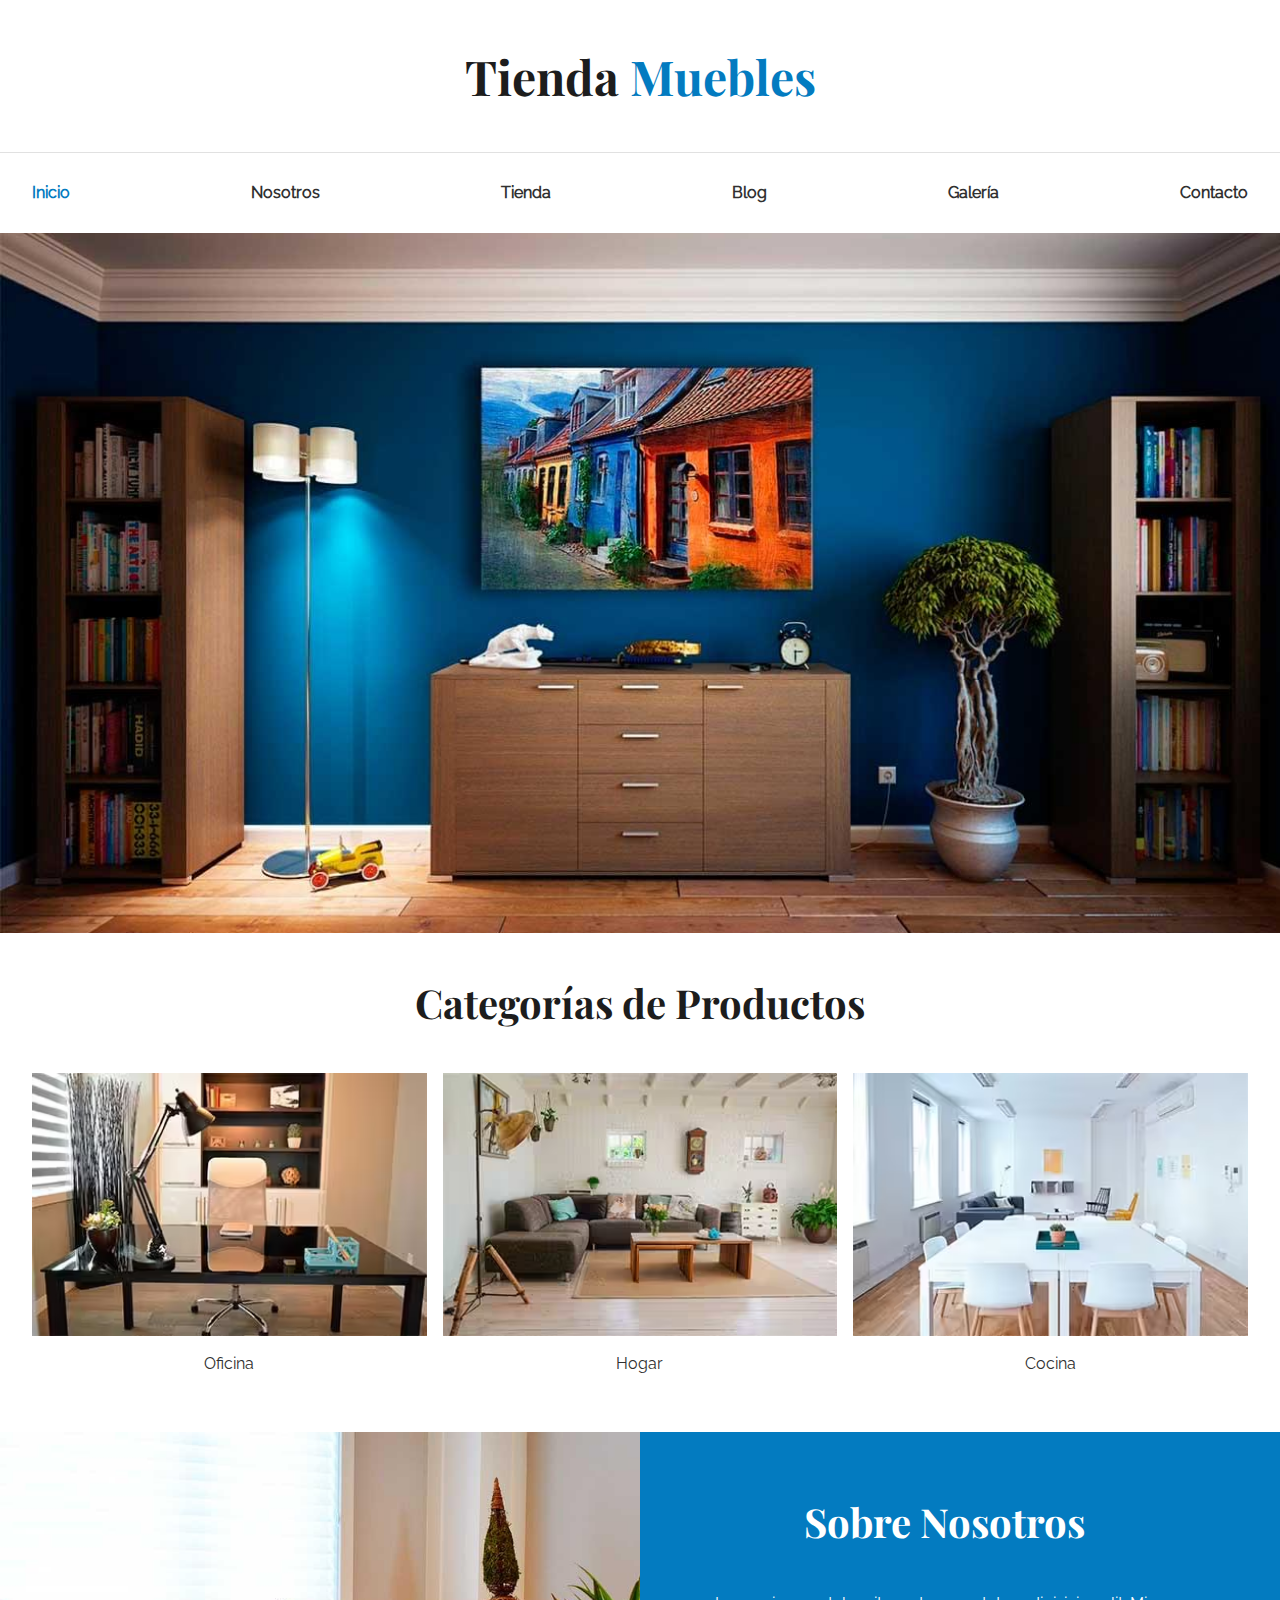
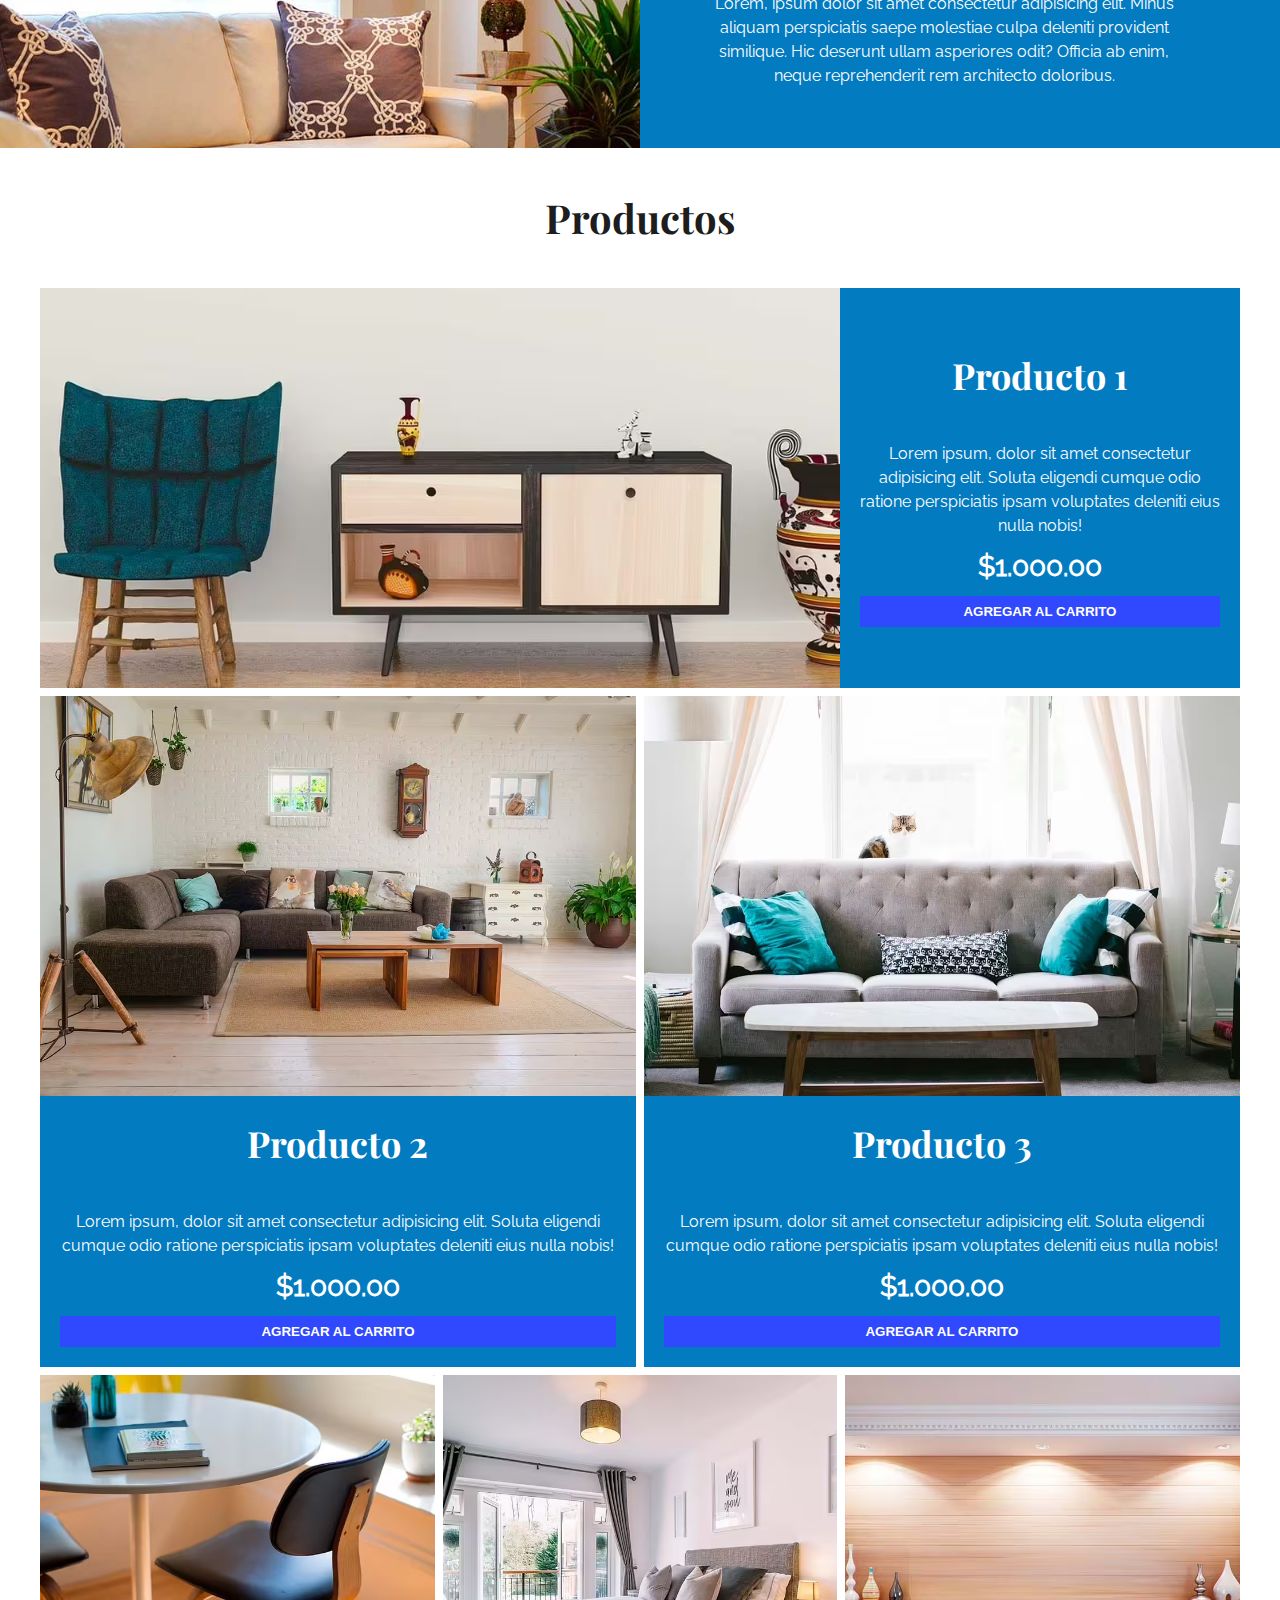
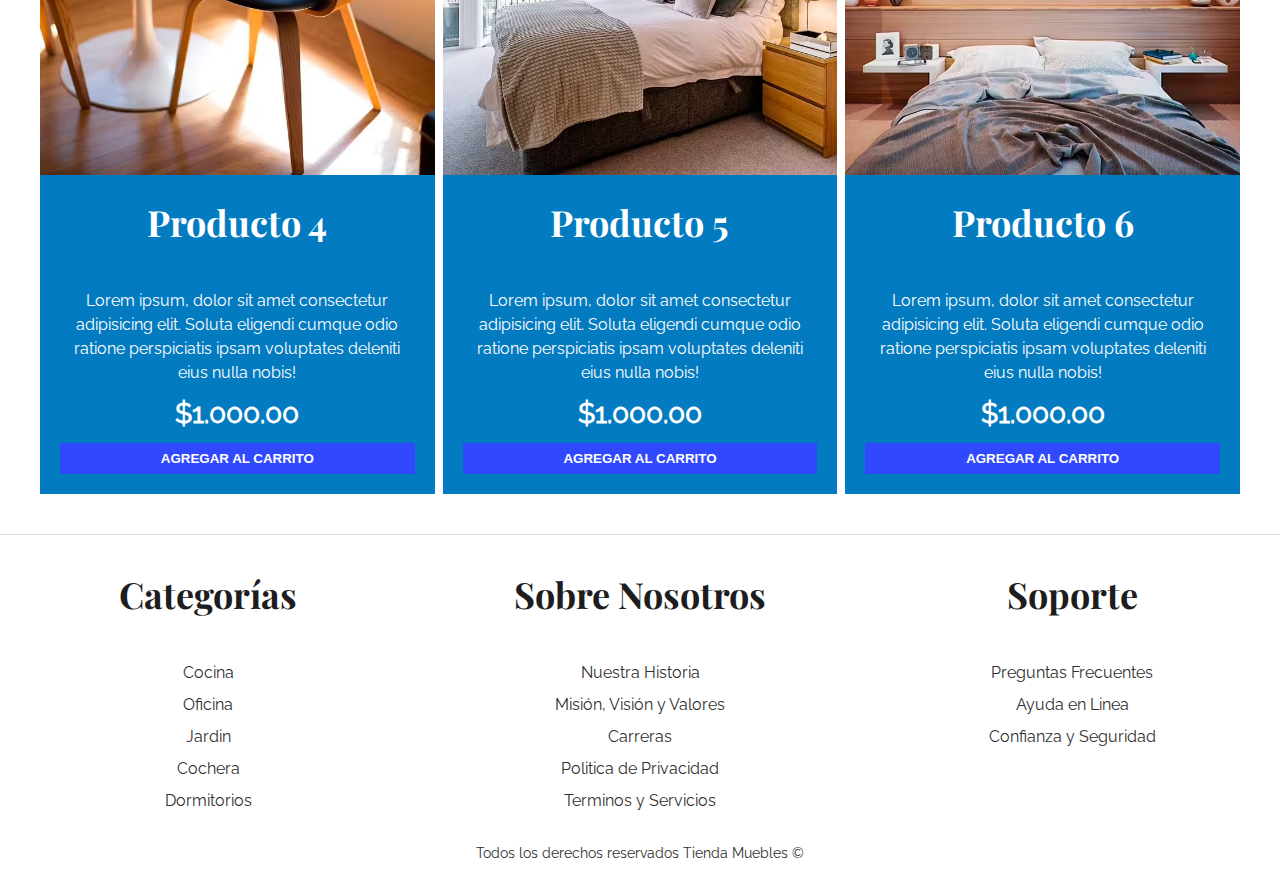
<file: index.html>
<!DOCTYPE html>
<html lang="es">

<head>
	<meta charset="UTF-8">
	<meta name="viewport" content="width=device-width, initial-scale=1.0">
	<title>Ecommerce - Home</title>
	<!-- Favicon -->
	<link rel="apple-touch-icon" sizes="57x57" href="./favicon/apple-icon-57x57.png">
	<link rel="apple-touch-icon" sizes="60x60" href="./favicon/apple-icon-60x60.png">
	<link rel="apple-touch-icon" sizes="72x72" href="./favicon/apple-icon-72x72.png">
	<link rel="apple-touch-icon" sizes="76x76" href="./favicon/apple-icon-76x76.png">
	<link rel="apple-touch-icon" sizes="114x114" href="./favicon/apple-icon-114x114.png">
	<link rel="apple-touch-icon" sizes="120x120" href="./favicon/apple-icon-120x120.png">
	<link rel="apple-touch-icon" sizes="144x144" href="./favicon/apple-icon-144x144.png">
	<link rel="apple-touch-icon" sizes="152x152" href="./favicon/apple-icon-152x152.png">
	<link rel="apple-touch-icon" sizes="180x180" href="./favicon/apple-icon-180x180.png">
	<link rel="icon" type="image/png" sizes="192x192" href="./favicon/android-icon-192x192.png">
	<link rel="icon" type="image/png" sizes="32x32" href="./favicon/favicon-32x32.png">
	<link rel="icon" type="image/png" sizes="96x96" href="./favicon/favicon-96x96.png">
	<link rel="icon" type="image/png" sizes="16x16" href="./favicon/favicon-16x16.png">
	<meta name="msapplication-TileColor" content="#ffffff">
	<meta name="msapplication-TileImage" content="/ms-icon-144x144.png">
	<meta name="theme-color" content="#ffffff">
	<!-- meta -->
	<meta name="robots" content="index, follow">
	<meta property="og:title" content="Tienda Muebles">
	<meta property="og:image" content="https://i.postimg.cc/R0xMrywt/ecommerce-Tienda-Muebles.png">
	<meta property="og:url" content="https://jmatochepacual.github.io/Ecommerce">
	<meta name="description"
		content="Descubre la mejor selección de muebles para tu hogar, oficina y cocina en nuestra tienda en línea. Explora nuestra amplia gama de productos de alta calidad, desde elegantes diseños hasta soluciones prácticas para cada espacio. ¡Encuentra todo lo que necesitas para crear el ambiente perfecto en Tienda de Muebles">
	<!-- CSS -->
	<link rel="stylesheet" href="./css/style.css">
	<link rel="stylesheet" href="./css/style-tablet.css" media="screen and (min-width:768px)">
	<link rel="stylesheet" href="./css/style-desktop.css" media="screen and (min-width:1024px)">
</head>

<body>
	<header class="header">
		<h1>Tienda <span class="header__span">Muebles</span></h1>

		<div class="header__border">
			<div class="header__container">
				<nav class="header__menu">
					<a href="./index.html" class="header__link header__link--select">Inicio</a>
					<a href="./nosotros.html" class="header__link">Nosotros</a>
					<a href="./tienda.html" class="header__link">Tienda</a>
					<a href="./blog.html" class="header__link">Blog</a>
					<a href="./galeria.html" class="header__link">Galería</a>
					<a href="./contacto.html" class="header__link">Contacto</a>
				</nav>
			</div>
		</div>
	</header>

	<div class="hero"></div>

	<main>
		<section class="categoria">
			<div class="categoria__container">
				<h2>Categorías de Productos</h2>

				<div class="categoria__grid">
					<div class="categoria__iten">
						<picture>
							<source srcset="./img/categoria1.avif" type="image/avif">
							<source srcset="./img/categoria1.webp" type="image/webp">
							<img class="categoria__img" src="../img/categoria1.jpg" alt="Montaña" loading="lazy" width="300">
						</picture>
						<a class="categoria__link" href="#">Oficina</a>
					</div>

					<div class="categoria__iten">
						<picture>
							<source srcset="./img/categoria2.avif" type="image/avif">
							<source srcset="./img/categoria2.webp" type="image/webp">
							<img class="categoria__img" src="../img/categoria2.jpg" alt="Montaña" loading="lazy" width="300">
						</picture>
						<a class="categoria__link" href="#">Hogar</a>
					</div>

					<div class="categoria__iten">
						<picture>
							<source srcset="./img/categoria3.avif" type="image/avif">
							<source srcset="./img/categoria3.webp" type="image/webp">
							<img class="categoria__img" src="../img/categoria3.jpg" alt="Montaña" loading="lazy" width="300">
						</picture>
						<a class="categoria__link" href="#">Cocina</a>
					</div>
				</div>
			</div>
		</section>

		<section class="nosotros">
			<div class="nosotros__container">
				<div class="nosotros__grid">
					<div class="nosotros__copy">
						<h2 class="nosotros__titulo">Sobre Nosotros</h2>
						<p>Lorem, ipsum dolor sit amet consectetur adipisicing elit. Minus aliquam perspiciatis saepe molestiae
							culpa
							deleniti provident similique. Hic deserunt ullam asperiores odit? Officia ab enim, neque reprehenderit rem
							architecto doloribus.</p>
					</div>
				</div>
			</div>
		</section>

		<section class="productos">
			<div class="productos__container">
				<h2>Productos</h2>

				<div class="productos__grid">
					<div class="producto">
						<figure class="producto__figure">
							<picture>
								<source srcset="/img/producto1.avif" type="image/avif">
								<source srcset="/img/producto1.webp" type="image/webp">
								<img class="producto__img producto__img--tablet" src="./img/producto1.jpg" alt="Montaña" loading="lazy"
									width="300">
							</picture>
						</figure>

						<div class="producto__content producto__content--tablet">
							<h3 class="producto__title">Producto 1</h3>
							<p class="producto__copy">Lorem ipsum, dolor sit amet consectetur adipisicing elit. Soluta eligendi
								cumque odio ratione
								perspiciatis ipsam voluptates deleniti eius nulla nobis!</p>
							<p class="producto__precio">$1.000.00</p>
							<button class="producto__buttom">Agregar al carrito</button>
						</div>
					</div>

					<div class="producto">
						<figure class="producto__figure">
							<picture>
								<source srcset="/img/producto2.avif" type="image/avif">
								<source srcset="/img/producto2.webp" type="image/webp">
								<img class="producto__img producto__img--tablet" src="./img/producto2.jpg" alt="Montaña" loading="lazy"
									width="300">
							</picture>
						</figure>

						<div class="producto__content">
							<h3 class="producto__title">Producto 2</h3>
							<p class="producto__copy">Lorem ipsum, dolor sit amet consectetur adipisicing elit. Soluta eligendi
								cumque odio ratione
								perspiciatis ipsam voluptates deleniti eius nulla nobis!</p>
							<p class="producto__precio">$1.000.00</p>
							<button class="producto__buttom">Agregar al carrito</button>
						</div>
					</div>

					<div class="producto">
						<figure class="producto__figure">
							<picture>
								<source srcset="/img/producto3.avif" type="image/avif">
								<source srcset="/img/producto3.webp" type="image/webp">
								<img class="producto__img producto__img--tablet" src="./img/producto3.jpg" alt="Montaña" loading="lazy"
									width="300">
							</picture>
						</figure>

						<div class="producto__content">
							<h3 class="producto__title">Producto 3</h3>
							<p class="producto__copy">Lorem ipsum, dolor sit amet consectetur adipisicing elit. Soluta eligendi
								cumque odio ratione
								perspiciatis ipsam voluptates deleniti eius nulla nobis!</p>
							<p class="producto__precio">$1.000.00</p>
							<button class="producto__buttom">Agregar al carrito</button>
						</div>
					</div>

					<div class="producto">
						<figure class="producto__figure">
							<picture>
								<source srcset="/img/producto4.avif" type="image/avif">
								<source srcset="/img/producto4.webp" type="image/webp">
								<img class="producto__img producto__img--tablet" src="./img/producto4.jpg" alt="Montaña" loading="lazy"
									width="300">
							</picture>
						</figure>

						<div class="producto__content">
							<h3 class="producto__title">Producto 4</h3>
							<p class="producto__copy">Lorem ipsum, dolor sit amet consectetur adipisicing elit. Soluta eligendi
								cumque odio ratione
								perspiciatis ipsam voluptates deleniti eius nulla nobis!</p>
							<p class="producto__precio">$1.000.00</p>
							<button class="producto__buttom">Agregar al carrito</button>
						</div>
					</div>

					<div class="producto">
						<figure class="producto__figure">
							<picture>
								<source srcset="/img/producto5.avif" type="image/avif">
								<source srcset="/img/producto5.webp" type="image/webp">
								<img class="producto__img producto__img--tablet" src="./img/producto5.jpg" alt="Montaña" loading="lazy"
									width="300">
							</picture>
						</figure>

						<div class="producto__content">
							<h3 class="producto__title">Producto 5</h3>
							<p class="producto__copy">Lorem ipsum, dolor sit amet consectetur adipisicing elit. Soluta eligendi
								cumque odio ratione
								perspiciatis ipsam voluptates deleniti eius nulla nobis!</p>
							<p class="producto__precio">$1.000.00</p>
							<button class="producto__buttom">Agregar al carrito</button>
						</div>
					</div>

					<div class="producto">
						<figure class="producto__figure">
							<picture>
								<source srcset="/img/producto6.avif" type="image/avif">
								<source srcset="/img/producto6.webp" type="image/webp">
								<img class="producto__img producto__img--tablet" src="./img/producto6.jpg" alt="Montaña" loading="lazy"
									width="300">
							</picture>
						</figure>

						<div class="producto__content">
							<h3 class="producto__title">Producto 6</h3>
							<p class="producto__copy">Lorem ipsum, dolor sit amet consectetur adipisicing elit. Soluta eligendi
								cumque odio ratione
								perspiciatis ipsam voluptates deleniti eius nulla nobis!</p>
							<p class="producto__precio">$1.000.00</p>
							<button class="producto__buttom">Agregar al carrito</button>
						</div>
					</div>
				</div>
			</div>
		</section>
	</main>

	<footer class="footer">
		<div class="footer__container">
			<div class="footer__grid">
				<div class="">
					<h3>Categorías</h3>
					<nav class="footer__menu">
						<a href="#">Cocina</a>
						<a href="#">Oficina</a>
						<a href="#">Jardin</a>
						<a href="#">Cochera</a>
						<a href="#">Dormitorios</a>
					</nav>
				</div>

				<div class="">
					<h3>Sobre Nosotros</h3>
					<nav class="footer__menu">
						<a href="#">Nuestra Historia</a>
						<a href="#">Misión, Visión y Valores</a>
						<a href="#">Carreras</a>
						<a href="#">Politica de Privacidad</a>
						<a href="#">Terminos y Servicios</a>
					</nav>
				</div>

				<div class="">
					<h3>Soporte</h3>
					<nav class="footer__menu">
						<a href="#">Preguntas Frecuentes</a>
						<a href="#">Ayuda en Linea</a>
						<a href="#">Confianza y Seguridad</a>
					</nav>
				</div>
			</div>
			<p class="footer__copy">Todos los derechos reservados Tienda Muebles &copy;</p>
		</div>
	</footer>
</body>

</html>
</file>
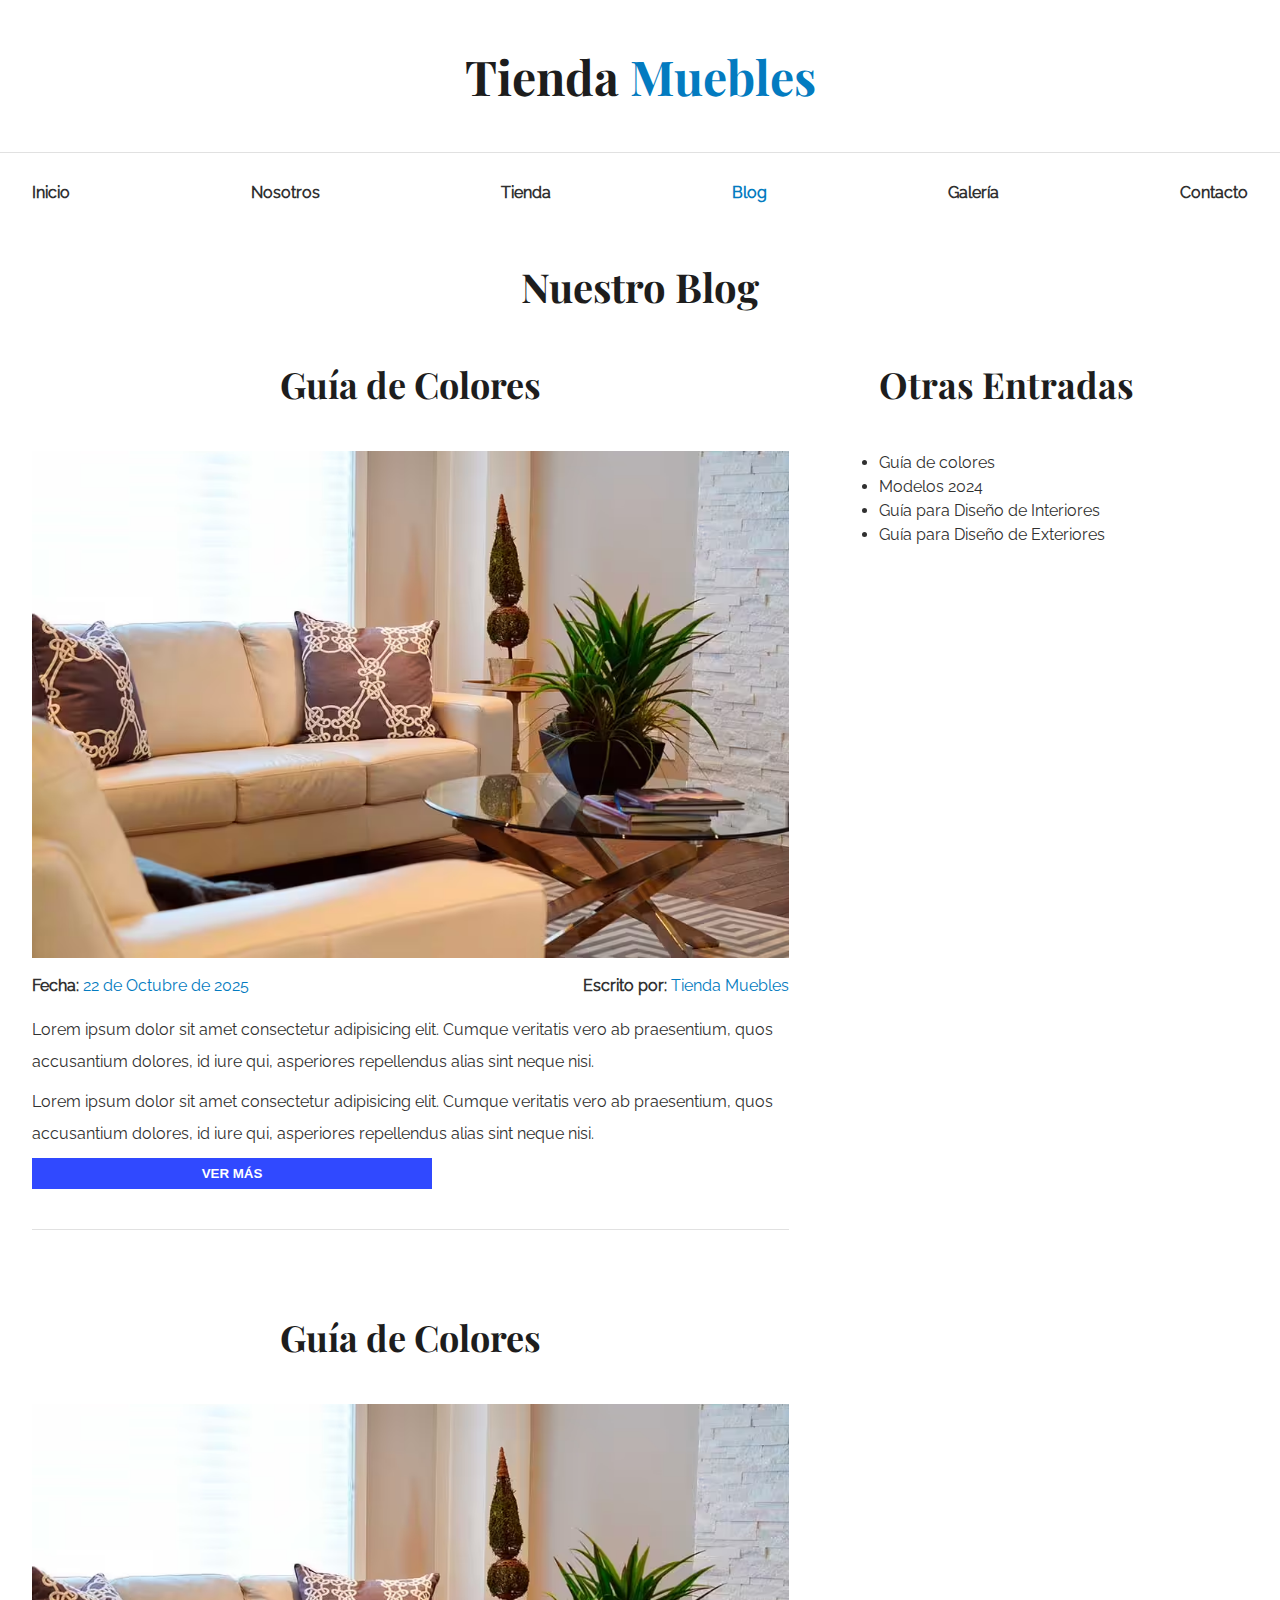
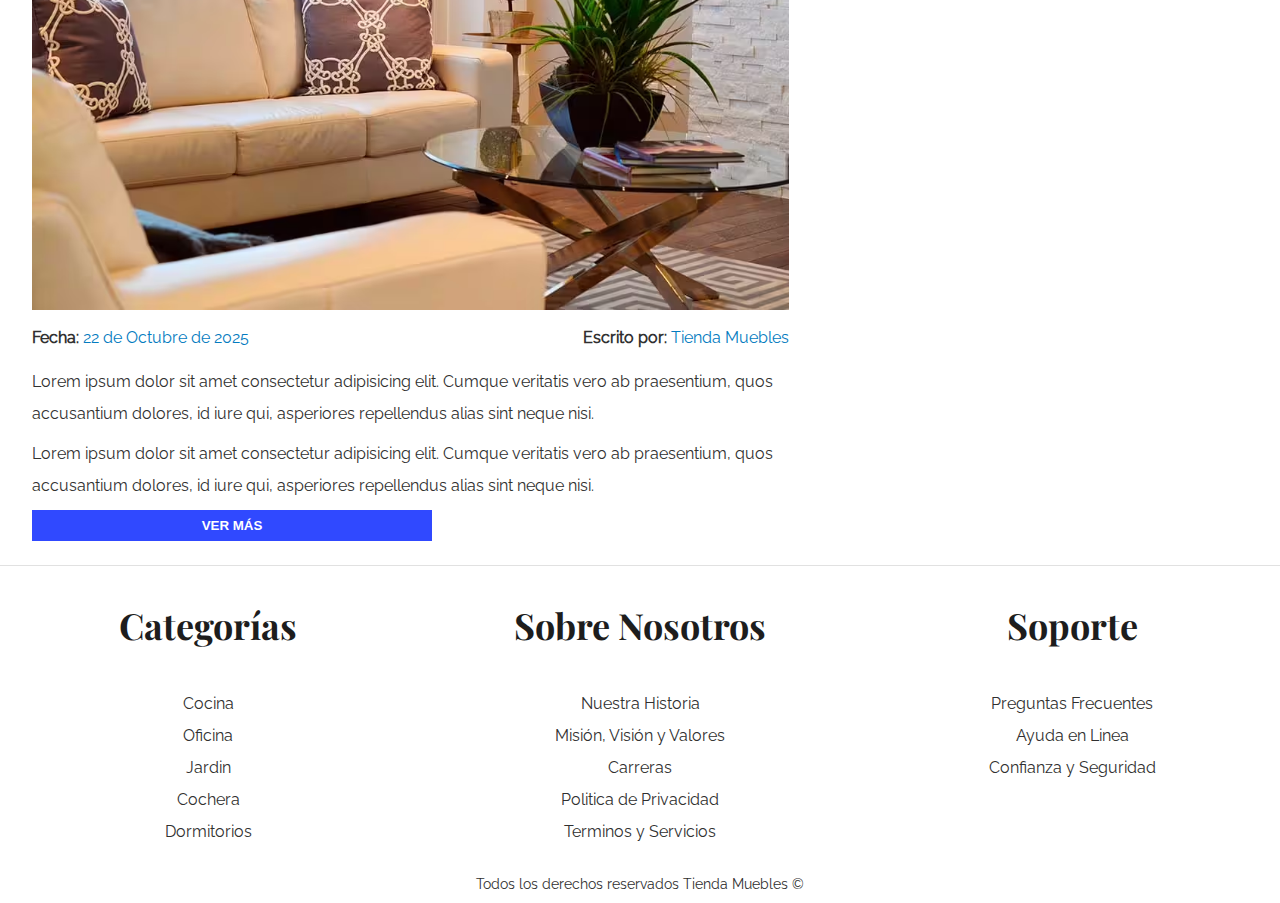
<file: blog.html>
<!DOCTYPE html>
<html lang="es">

<head>
	<meta charset="UTF-8">
	<meta name="viewport" content="width=device-width, initial-scale=1.0">
	<title>Ecommerce - Blog</title>
	<!-- Favicon -->
	<link rel="apple-touch-icon" sizes="57x57" href="./favicon/apple-icon-57x57.png">
	<link rel="apple-touch-icon" sizes="60x60" href="./favicon/apple-icon-60x60.png">
	<link rel="apple-touch-icon" sizes="72x72" href="./favicon/apple-icon-72x72.png">
	<link rel="apple-touch-icon" sizes="76x76" href="./favicon/apple-icon-76x76.png">
	<link rel="apple-touch-icon" sizes="114x114" href="./favicon/apple-icon-114x114.png">
	<link rel="apple-touch-icon" sizes="120x120" href="./favicon/apple-icon-120x120.png">
	<link rel="apple-touch-icon" sizes="144x144" href="./favicon/apple-icon-144x144.png">
	<link rel="apple-touch-icon" sizes="152x152" href="./favicon/apple-icon-152x152.png">
	<link rel="apple-touch-icon" sizes="180x180" href="./favicon/apple-icon-180x180.png">
	<link rel="icon" type="image/png" sizes="192x192" href="./favicon/android-icon-192x192.png">
	<link rel="icon" type="image/png" sizes="32x32" href="./favicon/favicon-32x32.png">
	<link rel="icon" type="image/png" sizes="96x96" href="./favicon/favicon-96x96.png">
	<link rel="icon" type="image/png" sizes="16x16" href="./favicon/favicon-16x16.png">
	<meta name="msapplication-TileColor" content="#ffffff">
	<meta name="msapplication-TileImage" content="/ms-icon-144x144.png">
	<meta name="theme-color" content="#ffffff">
	<!-- meta -->
	<meta name="robots" content="index, follow">
	<meta property="og:title" content="Tienda Muebles">
	<meta property="og:image" content="https://i.postimg.cc/R0xMrywt/ecommerce-Tienda-Muebles.png">
	<meta property="og:url" content="https://jmatochepacual.github.io/Ecommerce/blog.html">
	<meta name="description"
		content="Sumérgete en el mundo del diseño interior con el blog de Tienda Muebles. Descubre guías de colores, tendencias de diseño 2025, y consejos prácticos para embellecer tu hogar u oficina. Cada entrada está pensada para inspirarte y ayudarte a crear espacios únicos y personales. Desde la selección de muebles hasta consejos de decoración, nuestro blog es tu recurso ideal para darle vida a tus espacios.">
	<!-- CSS -->
	<link rel="stylesheet" href="./css/style.css">
	<link rel="stylesheet" href="./css/style-tablet.css" media="screen and (min-width:768px)">
	<link rel="stylesheet" href="./css/style-desktop.css" media="screen and (min-width:1024px)">
</head>

<body>
	<header class="header">
		<h1>Tienda <span class="header__span">Muebles</span></h1>

		<div class="header__border">
			<div class="header__container">
				<nav class="header__menu">
					<a href="./index.html" class="header__link">Inicio</a>
					<a href="./nosotros.html" class="header__link">Nosotros</a>
					<a href="./tienda.html" class="header__link">Tienda</a>
					<a href="./blog.html" class="header__link header__link--select">Blog</a>
					<a href="./galeria.html" class="header__link">Galería</a>
					<a href="./contacto.html" class="header__link">Contacto</a>
				</nav>
			</div>
		</div>
	</header>


	<main>
		<section class="blog">
			<div class="blog__container">
				<h2>Nuestro Blog</h2>

				<div class="blog__grid">

					<article class="blog-iten">
						<h3>Guía de Colores</h3>

						<figure>
							<picture>
								<source srcset="./img/nosotros.avif" type="image/avif">
								<source srcset="./img/nosotros.webp" type="image/webp">
								<img class="blog-iten__img" src="./img/nosotros.jpg" alt="imagen de nosotros" loading="lazy" width="300"
									height="300">
							</picture>
							<figcaption class="blog-iten__caption">
								<p class="blog-iten__meta">Fecha: <span class="blog-iten__span">22 de Octubre de 2025</span></p>
								<p class="blog-iten__meta">Escrito por: <span class="blog-iten__span">Tienda Muebles</span></p>
							</figcaption>
						</figure>

						<div class="blog-iten__copy">
							<p>Lorem ipsum dolor sit amet consectetur adipisicing elit. Cumque veritatis vero ab praesentium, quos
								accusantium dolores, id iure qui, asperiores repellendus alias sint neque nisi.</p>

							<p>Lorem ipsum dolor sit amet consectetur adipisicing elit. Cumque veritatis vero ab praesentium, quos
								accusantium
								dolores, id iure qui, asperiores repellendus alias sint neque nisi.</p>
							<button class="blog-iten__button">Ver más</button>
						</div>
					</article>

					<article class="blog-iten">
						<h3>Guía de Colores</h3>

						<figure>
							<picture>
								<source srcset="./img/nosotros.avif" type="image/avif">
								<source srcset="./img/nosotros.webp" type="image/webp">
								<img class="blog-iten__img" src="./img/nosotros.jpg" alt="imagen de nosotros" loading="lazy" width="300"
									height="300">
							</picture>
							<figcaption class="blog-iten__caption">
								<p class="blog-iten__meta">Fecha: <span class="blog-iten__span">22 de Octubre de 2025</span></p>
								<p class="blog-iten__meta">Escrito por: <span class="blog-iten__span">Tienda Muebles</span></p>
							</figcaption>
						</figure>

						<div class="blog-iten__copy">
							<p>Lorem ipsum dolor sit amet consectetur adipisicing elit. Cumque veritatis vero ab praesentium, quos
								accusantium dolores, id iure qui, asperiores repellendus alias sint neque nisi.</p>

							<p>Lorem ipsum dolor sit amet consectetur adipisicing elit. Cumque veritatis vero ab praesentium, quos
								accusantium
								dolores, id iure qui, asperiores repellendus alias sint neque nisi.</p>
							<button class="blog-iten__button">Ver más</button>
						</div>
					</article>

					<aside class="blog-aside">
						<h3 class="blog-aside__title">Otras Entradas</h3>

						<ul>
							<li>Guía de colores</li>
							<li>Modelos 2024</li>
							<li>Guía para Diseño de Interiores</li>
							<li>Guía para Diseño de Exteriores</li>
						</ul>
					</aside>
				</div>

			</div>
		</section>
	</main>

	<footer class="footer">
		<div class="footer__container">
			<div class="footer__grid">
				<div class="">
					<h3>Categorías</h3>
					<nav class="footer__menu">
						<a href="#">Cocina</a>
						<a href="#">Oficina</a>
						<a href="#">Jardin</a>
						<a href="#">Cochera</a>
						<a href="#">Dormitorios</a>
					</nav>
				</div>

				<div class="">
					<h3>Sobre Nosotros</h3>
					<nav class="footer__menu">
						<a href="#">Nuestra Historia</a>
						<a href="#">Misión, Visión y Valores</a>
						<a href="#">Carreras</a>
						<a href="#">Politica de Privacidad</a>
						<a href="#">Terminos y Servicios</a>
					</nav>
				</div>

				<div class="">
					<h3>Soporte</h3>
					<nav class="footer__menu">
						<a href="#">Preguntas Frecuentes</a>
						<a href="#">Ayuda en Linea</a>
						<a href="#">Confianza y Seguridad</a>
					</nav>
				</div>
			</div>
			<p class="footer__copy">Todos los derechos reservados Tienda Muebles &copy;</p>
		</div>
	</footer>
</body>

</html>
</file>
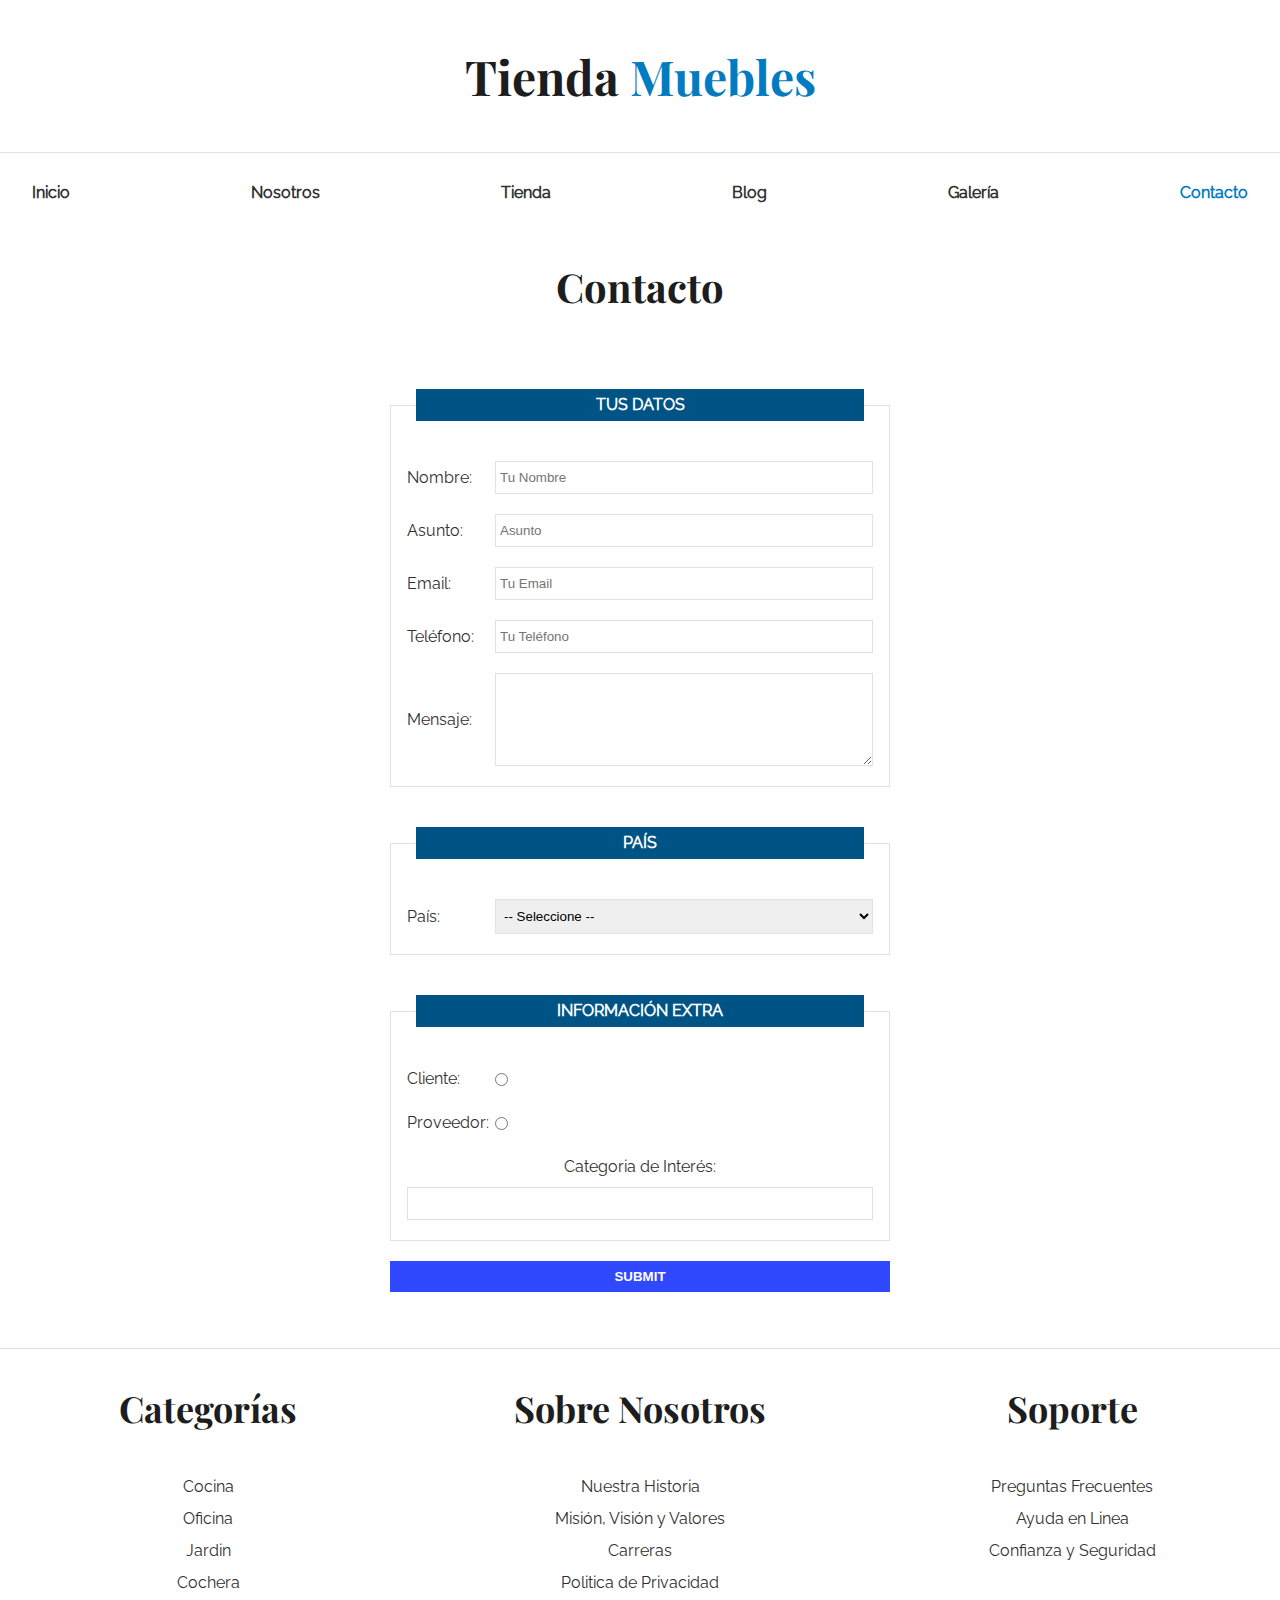
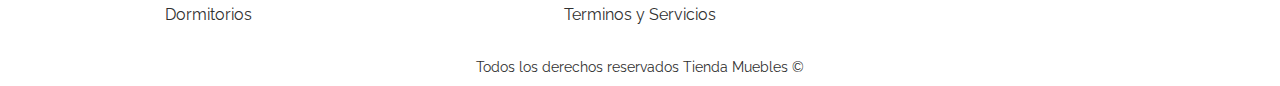
<file: contacto.html>
<!DOCTYPE html>
<html lang="es">

<head>
	<meta charset="UTF-8">
	<meta name="viewport" content="width=device-width, initial-scale=1.0">
	<title>Ecommerce - Contacto</title>
	<!-- Favicon -->
	<link rel="apple-touch-icon" sizes="57x57" href="./favicon/apple-icon-57x57.png">
	<link rel="apple-touch-icon" sizes="60x60" href="./favicon/apple-icon-60x60.png">
	<link rel="apple-touch-icon" sizes="72x72" href="./favicon/apple-icon-72x72.png">
	<link rel="apple-touch-icon" sizes="76x76" href="./favicon/apple-icon-76x76.png">
	<link rel="apple-touch-icon" sizes="114x114" href="./favicon/apple-icon-114x114.png">
	<link rel="apple-touch-icon" sizes="120x120" href="./favicon/apple-icon-120x120.png">
	<link rel="apple-touch-icon" sizes="144x144" href="./favicon/apple-icon-144x144.png">
	<link rel="apple-touch-icon" sizes="152x152" href="./favicon/apple-icon-152x152.png">
	<link rel="apple-touch-icon" sizes="180x180" href="./favicon/apple-icon-180x180.png">
	<link rel="icon" type="image/png" sizes="192x192" href="./favicon/android-icon-192x192.png">
	<link rel="icon" type="image/png" sizes="32x32" href="./favicon/favicon-32x32.png">
	<link rel="icon" type="image/png" sizes="96x96" href="./favicon/favicon-96x96.png">
	<link rel="icon" type="image/png" sizes="16x16" href="./favicon/favicon-16x16.png">
	<meta name="msapplication-TileColor" content="#ffffff">
	<meta name="msapplication-TileImage" content="/ms-icon-144x144.png">
	<meta name="theme-color" content="#ffffff">
	<!-- meta -->
	<meta name="robots" content="index, follow">
	<meta property="og:title" content="Tienda Muebles">
	<meta property="og:image" content="https://i.postimg.cc/R0xMrywt/ecommerce-Tienda-Muebles.png">
	<meta property="og:url" content="https://jmatochepacual.github.io/Ecommerce/blog.html">
	<meta name="description"
		content="¿Tienes preguntas o necesitas asesoramiento para encontrar el mueble perfecto? Contacta con Tienda Muebles hoy mismo. Nuestro equipo está listo para ayudarte a elegir las mejores opciones para tu hogar o oficina, resolver tus dudas y brindarte toda la información que necesitas. ¡Tu espacio ideal comienza aquí!">

	<!-- CSS -->
	<link rel="stylesheet" href="./css/style.css">
	<link rel="stylesheet" href="./css/style-tablet.css" media="screen and (min-width:768px)">
	<link rel="stylesheet" href="./css/style-desktop.css" media="screen and (min-width:1024px)">
</head>

<body>
	<header class="header">
		<h1>Tienda <span class="header__span">Muebles</span></h1>

		<div class="header__border">
			<div class="header__container">
				<nav class="header__menu">
					<a href="./index.html" class="header__link">Inicio</a>
					<a href="./nosotros.html" class="header__link">Nosotros</a>
					<a href="./tienda.html" class="header__link">Tienda</a>
					<a href="./blog.html" class="header__link">Blog</a>
					<a href="./galeria.html" class="header__link">Galería</a>
					<a href="./contacto.html" class="header__link header__link--select">Contacto</a>
				</nav>
			</div>
		</div>
	</header>


	<main>
		<section class="contacto">
			<div class="contacto__container">
				<h2>Contacto</h2>

				<form class="formulario">
					<fieldset class="formulario__fieldset">
						<legend class="formulario__legen">Tus Datos</legend>

						<div class="formulario__campo">
							<label class="formulario__label" for="nombre">Nombre:</label>
							<input id="nombre" class="formulario__input" type="text" placeholder="Tu Nombre">
						</div>

						<div class="formulario__campo">
							<label class="formulario__label" for="asunto">Asunto:</label>
							<input id="asunto" class="formulario__input" type="text" placeholder="Asunto">
						</div>

						<div class="formulario__campo">
							<label class="formulario__label" for="email">Email:</label>
							<input id="email" class="formulario__input" type="email" placeholder="Tu Email">
						</div>

						<div class="formulario__campo">
							<label class="formulario__label" for="telefono">Teléfono:</label>
							<input id="telefono" class="formulario__input" type="tel" placeholder="Tu Teléfono">
						</div>

						<div class="formulario__campo">
							<label class="formulario__label" for="mensaje">Mensaje:</label>
							<textarea id="mensaje" class="formulario__input" rows="5"></textarea>
						</div>
					</fieldset>

					<fieldset class="formulario__fieldset">
						<legend class="formulario__legen">País</legend>

						<div class="formulario__campo">
							<label class="formulario__label" for="pais">País:</label>
							<select id="pais" class="formulario__input">
								<option value="" selected disabled>-- Seleccione --</option>
								<option value="pr">Perú</option>
								<option value="mx">México</option>
								<option value="ar">Argentina</option>
								<option value="br">Brazil</option>
								<option value="cl">Colombia</option>
							</select>
						</div>
					</fieldset>

					<fieldset class="formulario__fieldset">
						<legend class="formulario__legen">Información Extra</legend>
						<div class="formulario__campo">
							<label class="formulario__label" for="cliente">Cliente:</label>
							<input id="cliente" class="formulario__input" type="radio" name="cliente">
						</div>

						<div class="formulario__campo">
							<label class="formulario__label" for="proveedor">Proveedor:</label>
							<input id="proveedor" class="formulario__input" type="radio" name="cliente">
						</div>

						<div class="formulario__campo formulario__campo--data">
							<label class="formulario__label" for="pais">Categoria de Interés:</label>
							<input list="cursos" class="formulario__input">
							<datalist id="cursos">
								<option value="Cocina"></option>
								<option value="Televisón"></option>
								<option value="Exterior"></option>
								<option value="Interior"></option>
								<option value="Dormitorio"></option>
							</datalist>
						</div>
					</fieldset>

					<input class="formulario__botom" type="submit">
				</form>
			</div>
		</section>
	</main>

	<footer class="footer">
		<div class="footer__container">
			<div class="footer__grid">
				<div class="">
					<h3>Categorías</h3>
					<nav class="footer__menu">
						<a href="#">Cocina</a>
						<a href="#">Oficina</a>
						<a href="#">Jardin</a>
						<a href="#">Cochera</a>
						<a href="#">Dormitorios</a>
					</nav>
				</div>

				<div class="">
					<h3>Sobre Nosotros</h3>
					<nav class="footer__menu">
						<a href="#">Nuestra Historia</a>
						<a href="#">Misión, Visión y Valores</a>
						<a href="#">Carreras</a>
						<a href="#">Politica de Privacidad</a>
						<a href="#">Terminos y Servicios</a>
					</nav>
				</div>

				<div class="">
					<h3>Soporte</h3>
					<nav class="footer__menu">
						<a href="#">Preguntas Frecuentes</a>
						<a href="#">Ayuda en Linea</a>
						<a href="#">Confianza y Seguridad</a>
					</nav>
				</div>
			</div>
			<p class="footer__copy">Todos los derechos reservados Tienda Muebles &copy;</p>
		</div>
	</footer>
</body>

</html>
</file>
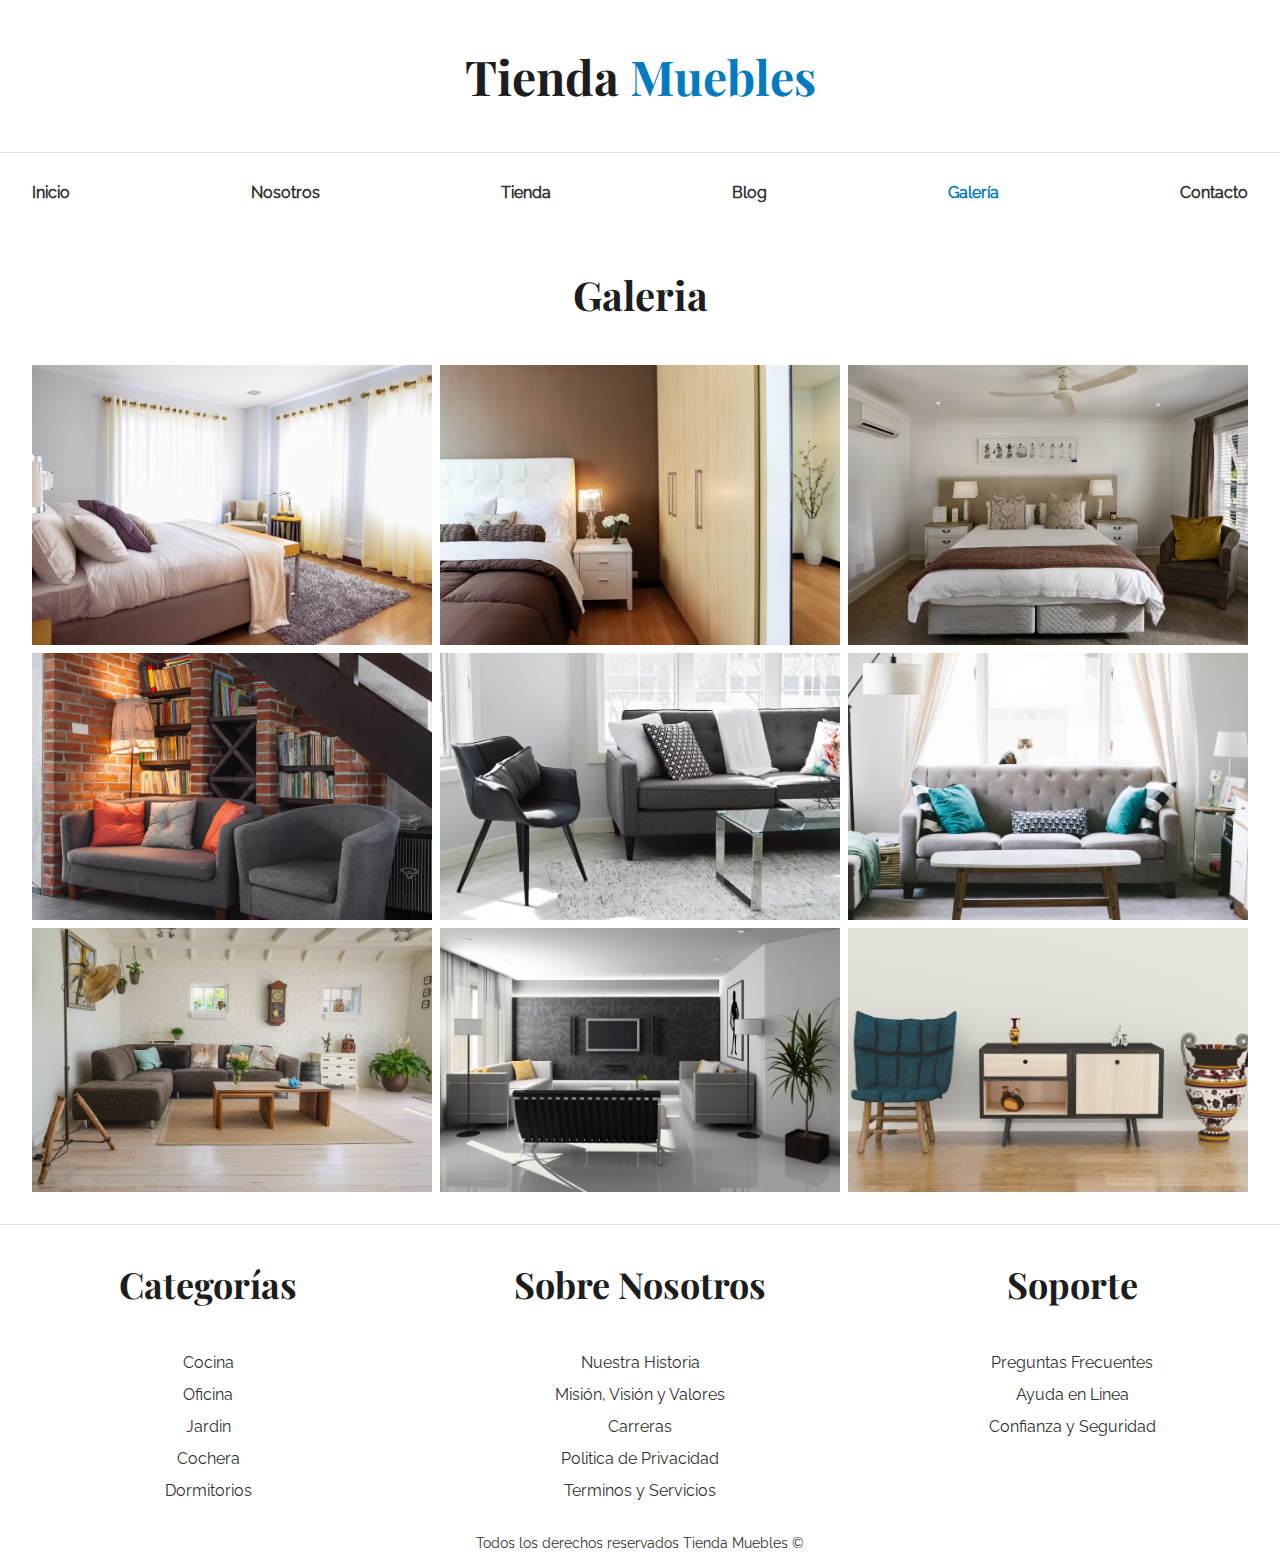
<file: galeria.html>
<!DOCTYPE html>
<html lang="es">

<head>
	<meta charset="UTF-8">
	<meta name="viewport" content="width=device-width, initial-scale=1.0">
	<title>Ecommerce - Galería</title>
	<!-- Favicon -->
	<link rel="apple-touch-icon" sizes="57x57" href="./favicon/apple-icon-57x57.png">
	<link rel="apple-touch-icon" sizes="60x60" href="./favicon/apple-icon-60x60.png">
	<link rel="apple-touch-icon" sizes="72x72" href="./favicon/apple-icon-72x72.png">
	<link rel="apple-touch-icon" sizes="76x76" href="./favicon/apple-icon-76x76.png">
	<link rel="apple-touch-icon" sizes="114x114" href="./favicon/apple-icon-114x114.png">
	<link rel="apple-touch-icon" sizes="120x120" href="./favicon/apple-icon-120x120.png">
	<link rel="apple-touch-icon" sizes="144x144" href="./favicon/apple-icon-144x144.png">
	<link rel="apple-touch-icon" sizes="152x152" href="./favicon/apple-icon-152x152.png">
	<link rel="apple-touch-icon" sizes="180x180" href="./favicon/apple-icon-180x180.png">
	<link rel="icon" type="image/png" sizes="192x192" href="./favicon/android-icon-192x192.png">
	<link rel="icon" type="image/png" sizes="32x32" href="./favicon/favicon-32x32.png">
	<link rel="icon" type="image/png" sizes="96x96" href="./favicon/favicon-96x96.png">
	<link rel="icon" type="image/png" sizes="16x16" href="./favicon/favicon-16x16.png">
	<meta name="msapplication-TileColor" content="#ffffff">
	<meta name="msapplication-TileImage" content="/ms-icon-144x144.png">
	<meta name="theme-color" content="#ffffff">
	<!-- meta -->
	<meta name="robots" content="index, follow">
	<meta property="og:title" content="Tienda Muebles">
	<meta property="og:image" content="https://i.postimg.cc/R0xMrywt/ecommerce-Tienda-Muebles.png">
	<meta property="og:url" content="https://jmatochepacual.github.io/Ecommerce/blog.html">
	<meta name="description"
		content="Inspírate con nuestra galería de imágenes en Tienda Muebles, donde cada foto cuenta la historia de un espacio transformado. Descubre cómo nuestros muebles pueden enriquecer tu hogar u oficina con diseños que combinan estética y funcionalidad. Desde soluciones modernas hasta clásicos atemporales, nuestra galería te invita a explorar las infinitas posibilidades para crear tu espacio perfecto.">

	<!-- CSS -->
	<link rel="stylesheet" href="./css/style.css">
	<link rel="stylesheet" href="./css/style-tablet.css" media="screen and (min-width:768px)">
	<link rel="stylesheet" href="./css/style-desktop.css" media="screen and (min-width:1024px)">
</head>

<body>
	<header class="header">
		<h1>Tienda <span class="header__span">Muebles</span></h1>

		<div class="header__border">
			<div class="header__container">
				<nav class="header__menu">
					<a href="./index.html" class="header__link">Inicio</a>
					<a href="./nosotros.html" class="header__link">Nosotros</a>
					<a href="./tienda.html" class="header__link">Tienda</a>
					<a href="./blog.html" class="header__link">Blog</a>
					<a href="./galeria.html" class="header__link header__link--select">Galería</a>
					<a href="./contacto.html" class="header__link">Contacto</a>
				</nav>
			</div>
		</div>
	</header>


	<main>
		<section class="galeria">
			<div class="galeria__container">
				<h2>Galeria</h2>

				<div class="galeria__grid">
					<figure>
						<picture>
							<source srcset="./img/galeria_01.avif" type="image/avif">
							<source srcset="./img/galeria_01.webp" type="image/webp">
							<img src="./img/galeria_01.jpg" class="galeria__img" alt="imagen galeria" loading="lazy" width="300"
								height="300">
						</picture>
					</figure>
					<figure>
						<picture>
							<source srcset="./img/galeria_02.avif" type="image/avif">
							<source srcset="./img/galeria_02.webp" type="image/webp">
							<img src="./img/galeria_02.jpg" class="galeria__img" alt="imagen galeria" loading="lazy" width="300"
								height="300">
						</picture>
					</figure>
					<figure>
						<picture>
							<source srcset="./img/galeria_03.avif" type="image/avif">
							<source srcset="./img/galeria_03.webp" type="image/webp">
							<img src="./img/galeria_03.jpg" class="galeria__img" alt="imagen galeria" loading="lazy" width="300"
								height="300">
						</picture>
					</figure>
					<figure>
						<picture>
							<source srcset="./img/galeria_04.avif" type="image/avif">
							<source srcset="./img/galeria_04.webp" type="image/webp">
							<img src="./img/galeria_04.jpg" class="galeria__img" alt="imagen galeria" loading="lazy" width="300"
								height="300">
						</picture>
					</figure>
					<figure>
						<picture>
							<source srcset="./img/galeria_05.avif" type="image/avif">
							<source srcset="./img/galeria_05.webp" type="image/webp">
							<img src="./img/galeria_05.jpg" class="galeria__img" alt="imagen galeria" loading="lazy" width="300"
								height="300">
						</picture>
					</figure>
					<figure>
						<picture>
							<source srcset="./img/galeria_06.avif" type="image/avif">
							<source srcset="./img/galeria_06.webp" type="image/webp">
							<img src="./img/galeria_06.jpg" class="galeria__img" alt="imagen galeria" loading="lazy" width="300"
								height="300">
						</picture>
					</figure>
					<figure>
						<picture>
							<source srcset="./img/galeria_07.avif" type="image/avif">
							<source srcset="./img/galeria_07.webp" type="image/webp">
							<img src="./img/galeria_07.jpg" class="galeria__img" alt="imagen galeria" loading="lazy" width="300"
								height="300">
						</picture>
					</figure>
					<figure>
						<picture>
							<source srcset="./img/galeria_08.avif" type="image/avif">
							<source srcset="./img/galeria_08.webp" type="image/webp">
							<img src="./img/galeria_08.jpg" class="galeria__img" alt="imagen galeria" loading="lazy" width="300"
								height="300">
						</picture>
					</figure>
					<figure>
						<picture>
							<source srcset="./img/galeria_09.avif" type="image/avif">
							<source srcset="./img/galeria_09.webp" type="image/webp">
							<img src="./img/galeria_09.jpg" class="galeria__img" alt="imagen galeria" loading="lazy" width="300"
								height="300">
						</picture>
					</figure>

				</div>

			</div>
		</section>
	</main>

	<footer class="footer">
		<div class="footer__container">
			<div class="footer__grid">
				<div class="">
					<h3>Categorías</h3>
					<nav class="footer__menu">
						<a href="#">Cocina</a>
						<a href="#">Oficina</a>
						<a href="#">Jardin</a>
						<a href="#">Cochera</a>
						<a href="#">Dormitorios</a>
					</nav>
				</div>

				<div class="">
					<h3>Sobre Nosotros</h3>
					<nav class="footer__menu">
						<a href="#">Nuestra Historia</a>
						<a href="#">Misión, Visión y Valores</a>
						<a href="#">Carreras</a>
						<a href="#">Politica de Privacidad</a>
						<a href="#">Terminos y Servicios</a>
					</nav>
				</div>

				<div class="">
					<h3>Soporte</h3>
					<nav class="footer__menu">
						<a href="#">Preguntas Frecuentes</a>
						<a href="#">Ayuda en Linea</a>
						<a href="#">Confianza y Seguridad</a>
					</nav>
				</div>
			</div>
			<p class="footer__copy">Todos los derechos reservados Tienda Muebles &copy;</p>
		</div>
	</footer>
</body>

</html>
</file>
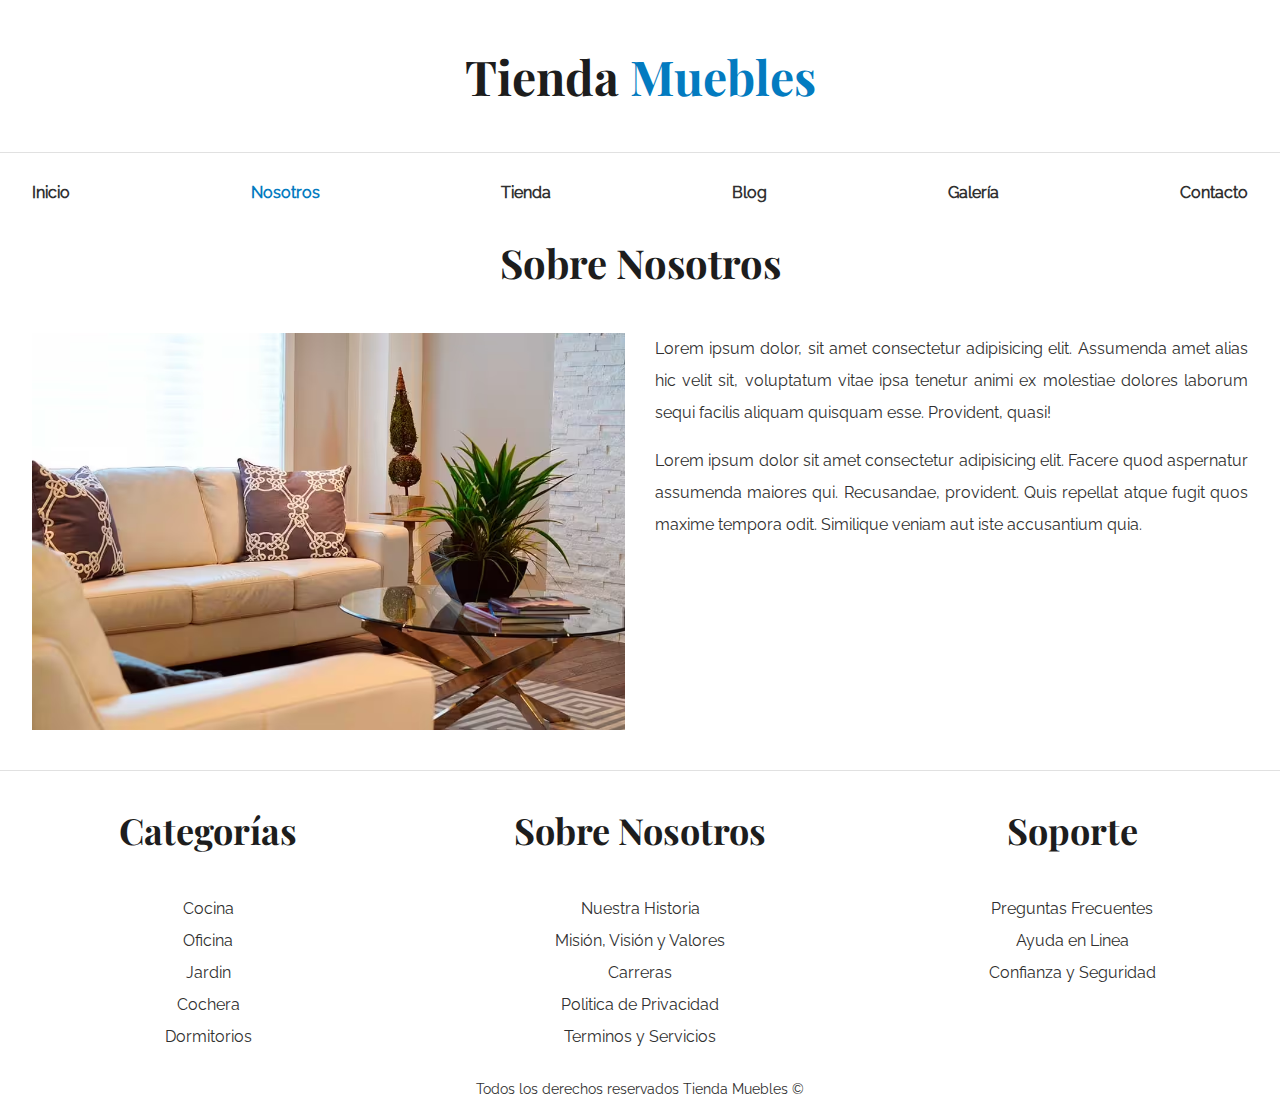
<file: nosotros.html>
<!DOCTYPE html>
<html lang="es">

<head>
	<meta charset="UTF-8">
	<meta name="viewport" content="width=device-width, initial-scale=1.0">
	<title>Ecommerce - Nosotros</title>
	<!-- Favicon -->
	<link rel="apple-touch-icon" sizes="57x57" href="./favicon/apple-icon-57x57.png">
	<link rel="apple-touch-icon" sizes="60x60" href="./favicon/apple-icon-60x60.png">
	<link rel="apple-touch-icon" sizes="72x72" href="./favicon/apple-icon-72x72.png">
	<link rel="apple-touch-icon" sizes="76x76" href="./favicon/apple-icon-76x76.png">
	<link rel="apple-touch-icon" sizes="114x114" href="./favicon/apple-icon-114x114.png">
	<link rel="apple-touch-icon" sizes="120x120" href="./favicon/apple-icon-120x120.png">
	<link rel="apple-touch-icon" sizes="144x144" href="./favicon/apple-icon-144x144.png">
	<link rel="apple-touch-icon" sizes="152x152" href="./favicon/apple-icon-152x152.png">
	<link rel="apple-touch-icon" sizes="180x180" href="./favicon/apple-icon-180x180.png">
	<link rel="icon" type="image/png" sizes="192x192" href="./favicon/android-icon-192x192.png">
	<link rel="icon" type="image/png" sizes="32x32" href="./favicon/favicon-32x32.png">
	<link rel="icon" type="image/png" sizes="96x96" href="./favicon/favicon-96x96.png">
	<link rel="icon" type="image/png" sizes="16x16" href="./favicon/favicon-16x16.png">
	<meta name="msapplication-TileColor" content="#ffffff">
	<meta name="msapplication-TileImage" content="/ms-icon-144x144.png">
	<meta name="theme-color" content="#ffffff">
	<!-- meta -->
	<meta name="robots" content="index, follow">
	<meta property="og:title" content="Tienda Muebles">
	<meta property="og:image" content="https://i.postimg.cc/R0xMrywt/ecommerce-Tienda-Muebles.png">
	<meta property="og:url" content="https://jmatochepacual.github.io/Ecommerce/blog.html">
	<meta name="description"
		content="Conoce la historia detrás de Tienda Muebles, tu socio confiable en la búsqueda de muebles perfectos para cada espacio. Desde nuestros humildes comienzos hasta convertirnos en líderes en el diseño de interiores, nuestra misión ha sido siempre ofrecer productos de calidad, innovación y diseño excepcional. Descubre cómo nuestros valores de sostenibilidad, calidad y servicio al cliente nos definen y cómo nos esforzamos por enriquecer los hogares y oficinas de nuestros clientes.">

	<!-- CSS -->
	<link rel="stylesheet" href="./css/style.css">
	<link rel="stylesheet" href="./css/style-tablet.css" media="screen and (min-width:768px)">
	<link rel="stylesheet" href="./css/style-desktop.css" media="screen and (min-width:1024px)">
</head>

<body>
	<header class="header">
		<h1>Tienda <span class="header__span">Muebles</span></h1>

		<div class="header__border">
			<div class="header__container">
				<nav class="header__menu">
					<a href="./index.html" class="header__link">Inicio</a>
					<a href="./nosotros.html" class="header__link header__link--select">Nosotros</a>
					<a href="./tienda.html" class="header__link">Tienda</a>
					<a href="./blog.html" class="header__link">Blog</a>
					<a href="./galeria.html" class="header__link">Galería</a>
					<a href="./contacto.html" class="header__link">Contacto</a>
				</nav>
			</div>
		</div>
	</header>


	<main>
		<section class="sobre-nosotros">
			<div class="sobre-nosotros__container">
				<h2>Sobre Nosotros</h2>

				<div class="sobre-nosotros_grid">
					<figure>
						<picture>
							<source srcset="./img/nosotros.avif" type="image/avif">
							<source srcset="./img/nosotros.webp" type="image/webp">
							<img class="sobre-nosotros__img" src="./img/nosotros.jpg" alt="Montaña" loading="lazy" width="300"
								height="300">
						</picture>
					</figure>

					<div class="sobre-nosotros__copy">
						<p>Lorem ipsum dolor, sit amet consectetur adipisicing elit. Assumenda amet alias hic velit sit, voluptatum
							vitae ipsa tenetur animi ex molestiae dolores laborum sequi facilis aliquam quisquam esse. Provident,
							quasi!
						</p>
						<p>Lorem ipsum dolor sit amet consectetur adipisicing elit. Facere quod aspernatur assumenda maiores qui.
							Recusandae, provident. Quis repellat atque fugit quos maxime tempora odit. Similique veniam aut iste
							accusantium quia.</p>
					</div>
				</div>
			</div>
		</section>
	</main>

	<footer class="footer">
		<div class="footer__container">
			<div class="footer__grid">
				<div class="">
					<h3>Categorías</h3>
					<nav class="footer__menu">
						<a href="#">Cocina</a>
						<a href="#">Oficina</a>
						<a href="#">Jardin</a>
						<a href="#">Cochera</a>
						<a href="#">Dormitorios</a>
					</nav>
				</div>

				<div class="">
					<h3>Sobre Nosotros</h3>
					<nav class="footer__menu">
						<a href="#">Nuestra Historia</a>
						<a href="#">Misión, Visión y Valores</a>
						<a href="#">Carreras</a>
						<a href="#">Politica de Privacidad</a>
						<a href="#">Terminos y Servicios</a>
					</nav>
				</div>

				<div class="">
					<h3>Soporte</h3>
					<nav class="footer__menu">
						<a href="#">Preguntas Frecuentes</a>
						<a href="#">Ayuda en Linea</a>
						<a href="#">Confianza y Seguridad</a>
					</nav>
				</div>
			</div>
			<p class="footer__copy">Todos los derechos reservados Tienda Muebles &copy;</p>
		</div>
	</footer>
</body>

</html>
</file>
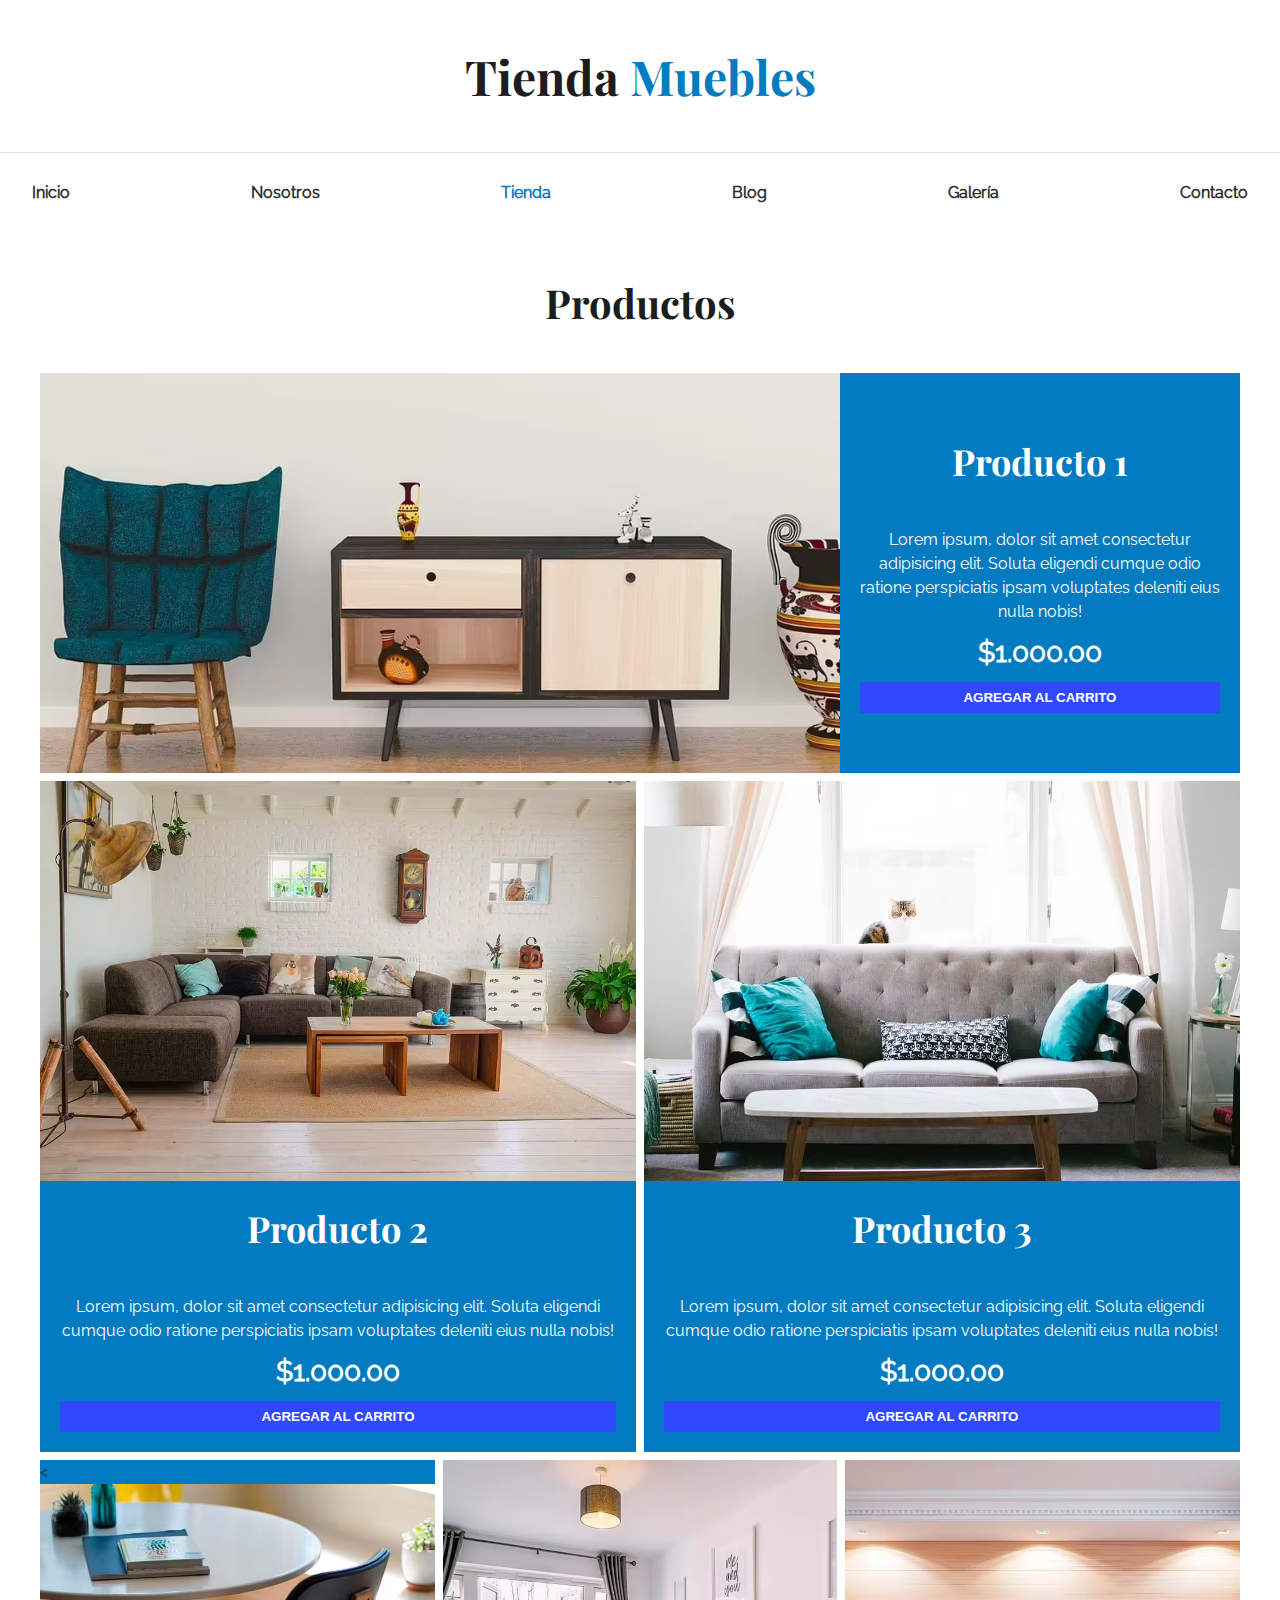
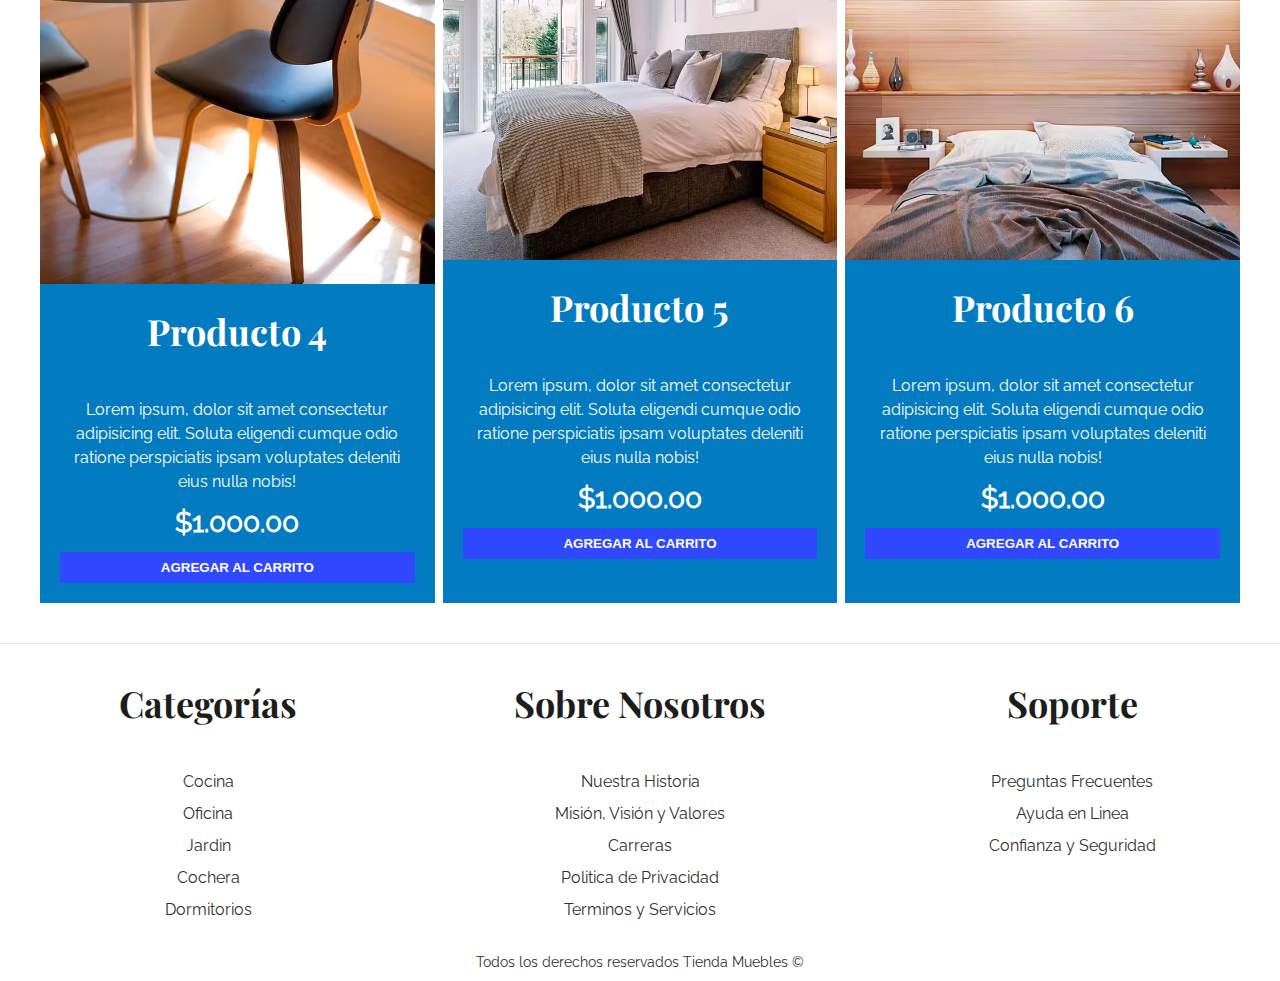
<file: tienda.html>
<!DOCTYPE html>
<html lang="es">

<head>
  <meta charset="UTF-8">
  <meta name="viewport" content="width=device-width, initial-scale=1.0">
  <title>Ecommerce - Tienda</title>
  <!-- Favicon -->
  <link rel="apple-touch-icon" sizes="57x57" href="./favicon/apple-icon-57x57.png">
  <link rel="apple-touch-icon" sizes="60x60" href="./favicon/apple-icon-60x60.png">
  <link rel="apple-touch-icon" sizes="72x72" href="./favicon/apple-icon-72x72.png">
  <link rel="apple-touch-icon" sizes="76x76" href="./favicon/apple-icon-76x76.png">
  <link rel="apple-touch-icon" sizes="114x114" href="./favicon/apple-icon-114x114.png">
  <link rel="apple-touch-icon" sizes="120x120" href="./favicon/apple-icon-120x120.png">
  <link rel="apple-touch-icon" sizes="144x144" href="./favicon/apple-icon-144x144.png">
  <link rel="apple-touch-icon" sizes="152x152" href="./favicon/apple-icon-152x152.png">
  <link rel="apple-touch-icon" sizes="180x180" href="./favicon/apple-icon-180x180.png">
  <link rel="icon" type="image/png" sizes="192x192" href="./favicon/android-icon-192x192.png">
  <link rel="icon" type="image/png" sizes="32x32" href="./favicon/favicon-32x32.png">
  <link rel="icon" type="image/png" sizes="96x96" href="./favicon/favicon-96x96.png">
  <link rel="icon" type="image/png" sizes="16x16" href="./favicon/favicon-16x16.png">
  <meta name="msapplication-TileColor" content="#ffffff">
  <meta name="msapplication-TileImage" content="/ms-icon-144x144.png">
  <meta name="theme-color" content="#ffffff">
  <!-- meta -->
  <meta name="robots" content="index, follow">
  <meta property="og:title" content="Tienda Muebles">
  <meta property="og:image" content="https://i.postimg.cc/R0xMrywt/ecommerce-Tienda-Muebles.png">
  <meta property="og:url" content="https://jmatochepacual.github.io/Ecommerce/tienda.html">
  <meta name="description"
    content="Explora nuestra exclusiva selección de muebles en Tienda Muebles, donde la calidad se encuentra con el diseño. Desde soluciones modernas para tu oficina hasta piezas que transformarán tu hogar, encuentra todo lo necesario para cada rincón. Con opciones para la cocina, el jardín, la oficina y más, disfruta de compras en línea fáciles y seguras. Añade estilo y funcionalidad a tu espacio con nuestros productos cuidadosamente seleccionados.">
  <!-- CSS -->
  <link rel="stylesheet" href="./css/style.css">
  <link rel="stylesheet" href="./css/style-tablet.css" media="screen and (min-width:768px)">
  <link rel="stylesheet" href="./css/style-desktop.css" media="screen and (min-width:1024px)">
</head>

<body>
  <header class="header">
    <h1>Tienda <span class="header__span">Muebles</span></h1>

    <div class="header__border">
      <div class="header__container">
        <nav class="header__menu">
          <a href="./index.html" class="header__link">Inicio</a>
          <a href="./nosotros.html" class="header__link">Nosotros</a>
          <a href="./tienda.html" class="header__link header__link--select">Tienda</a>
          <a href="./blog.html" class="header__link">Blog</a>
          <a href="./galeria.html" class="header__link">Galería</a>
          <a href="./contacto.html" class="header__link">Contacto</a>
        </nav>
      </div>
    </div>
  </header>


  <main>
    <section class="productos">
      <div class="productos__container">
        <h2>Productos</h2>

        <div class="productos__grid">
          <div class="producto">
            <figure class="producto__figure">
              <picture>
                <source srcset="/img/producto1.avif" type="image/avif">
                <source srcset="/img/producto1.webp" type="image/webp">
                <img class="producto__img producto__img--tablet" src="./img/producto1.jpg" alt="Montaña" loading="lazy"
                  width="300">
              </picture>
            </figure>

            <div class="producto__content producto__content--tablet">
              <h3 class="producto__title">Producto 1</h3>
              <p class="producto__copy">Lorem ipsum, dolor sit amet consectetur adipisicing elit. Soluta eligendi
                cumque odio ratione
                perspiciatis ipsam voluptates deleniti eius nulla nobis!</p>
              <p class="producto__precio">$1.000.00</p>
              <button class="producto__buttom">Agregar al carrito</button>
            </div>
          </div>

          <div class="producto">
            <figure class="producto__figure">
              <picture>
                <source srcset="/img/producto2.avif" type="image/avif">
                <source srcset="/img/producto2.webp" type="image/webp">
                <img class="producto__img producto__img--tablet" src="./img/producto2.jpg" alt="Montaña" loading="lazy"
                  width="300">
              </picture>
            </figure>

            <div class="producto__content">
              <h3 class="producto__title">Producto 2</h3>
              <p class="producto__copy">Lorem ipsum, dolor sit amet consectetur adipisicing elit. Soluta eligendi
                cumque odio ratione
                perspiciatis ipsam voluptates deleniti eius nulla nobis!</p>
              <p class="producto__precio">$1.000.00</p>
              <button class="producto__buttom">Agregar al carrito</button>
            </div>
          </div>

          <div class="producto">
            <figure class="producto__figure">
              <picture>
                <source srcset="/img/producto3.avif" type="image/avif">
                <source srcset="/img/producto3.webp" type="image/webp">
                <img class="producto__img producto__img--tablet" src="./img/producto3.jpg" alt="Montaña" loading="lazy"
                  width="300">
              </picture>
            </figure>

            <div class="producto__content">
              <h3 class="producto__title">Producto 3</h3>
              <p class="producto__copy">Lorem ipsum, dolor sit amet consectetur adipisicing elit. Soluta eligendi
                cumque odio ratione
                perspiciatis ipsam voluptates deleniti eius nulla nobis!</p>
              <p class="producto__precio">$1.000.00</p>
              <button class="producto__buttom">Agregar al carrito</button>
            </div>
          </div>

          <div class="producto">
            <figure class="producto__figure">
              <<picture>
                <source srcset="/img/producto4.avif" type="image/avif">
                <source srcset="/img/producto4.webp" type="image/webp">
                <img class="producto__img producto__img--tablet" src="./img/producto4.jpg" alt="Montaña" loading="lazy"
                  width="300">
                </picture>
            </figure>

            <div class="producto__content">
              <h3 class="producto__title">Producto 4</h3>
              <p class="producto__copy">Lorem ipsum, dolor sit amet consectetur adipisicing elit. Soluta eligendi
                cumque odio ratione
                perspiciatis ipsam voluptates deleniti eius nulla nobis!</p>
              <p class="producto__precio">$1.000.00</p>
              <button class="producto__buttom">Agregar al carrito</button>
            </div>
          </div>

          <div class="producto">
            <figure class="producto__figure">
              <picture>
                <source srcset="/img/producto5.avif" type="image/avif">
                <source srcset="/img/producto5.webp" type="image/webp">
                <img class="producto__img producto__img--tablet" src="./img/producto5.jpg" alt="Montaña" loading="lazy"
                  width="300">
              </picture>
            </figure>

            <div class="producto__content">
              <h3 class="producto__title">Producto 5</h3>
              <p class="producto__copy">Lorem ipsum, dolor sit amet consectetur adipisicing elit. Soluta eligendi
                cumque odio ratione
                perspiciatis ipsam voluptates deleniti eius nulla nobis!</p>
              <p class="producto__precio">$1.000.00</p>
              <button class="producto__buttom">Agregar al carrito</button>
            </div>
          </div>

          <div class="producto">
            <figure class="producto__figure">
              <picture>
                <source srcset="/img/producto6.avif" type="image/avif">
                <source srcset="/img/producto6.webp" type="image/webp">
                <img class="producto__img producto__img--tablet" src="./img/producto6.jpg" alt="Montaña" loading="lazy"
                  width="300">
              </picture>
            </figure>

            <div class="producto__content">
              <h3 class="producto__title">Producto 6</h3>
              <p class="producto__copy">Lorem ipsum, dolor sit amet consectetur adipisicing elit. Soluta eligendi
                cumque odio ratione
                perspiciatis ipsam voluptates deleniti eius nulla nobis!</p>
              <p class="producto__precio">$1.000.00</p>
              <button class="producto__buttom">Agregar al carrito</button>
            </div>
          </div>
        </div>
      </div>
    </section>
  </main>

  <footer class="footer">
    <div class="footer__container">
      <div class="footer__grid">
        <div class="">
          <h3>Categorías</h3>
          <nav class="footer__menu">
            <a href="#">Cocina</a>
            <a href="#">Oficina</a>
            <a href="#">Jardin</a>
            <a href="#">Cochera</a>
            <a href="#">Dormitorios</a>
          </nav>
        </div>

        <div class="">
          <h3>Sobre Nosotros</h3>
          <nav class="footer__menu">
            <a href="#">Nuestra Historia</a>
            <a href="#">Misión, Visión y Valores</a>
            <a href="#">Carreras</a>
            <a href="#">Politica de Privacidad</a>
            <a href="#">Terminos y Servicios</a>
          </nav>
        </div>

        <div class="">
          <h3>Soporte</h3>
          <nav class="footer__menu">
            <a href="#">Preguntas Frecuentes</a>
            <a href="#">Ayuda en Linea</a>
            <a href="#">Confianza y Seguridad</a>
          </nav>
        </div>
      </div>
      <p class="footer__copy">Todos los derechos reservados Tienda Muebles &copy;</p>
    </div>
  </footer>
</body>

</html>
</file>
<file: css/style.css>
@font-face {
	font-family: 'Playfair Display';
	src: url(../fonts/playfairDisplay/PlayfairDisplay-Bold.ttf);
	font-weight: 700;
	font-style: bold;
}

@font-face {
	font-family: 'Playfair Display';
	src: url(../fonts/playfairDisplay/PlayfairDisplay-Black.ttf);
	font-weight: 900;
}

@font-face {
	font-family: 'Raleway';
	src: url(../fonts/raleway/Raleway-Regular.ttf);
	font-weight: normal;
	font-style: normal;
}

:root {
	/* Fonts */
	--primary-Font: "Playfair Display", serif;
	--secondary-Font: "Raleway", sans-serif;

	/* Colors */
	--primary-color: #037bc0;
	--secondary-color: #303030;
	--tertiary-color: #fff;
	--comodin-color: #3049ff;

	/* Sizes */
	--paragraph--movil: 1.4rem;
	--paragraph--desktop: 1.6rem;

	/* Line-Height */
	--line: 1.5;
}

*,
*::before,
*::after {
	margin: 0;
	padding: 0;
	box-sizing: border-box;
}

html {
	font-size: 62.5%;
}

body {
	min-width: 32rem;
	font-family: var(--secondary-Font);
	font-size: var(--paragraph--movil);
	line-height: var(--line);
	color: var(--secondary-color);
}

h1,
h2,
h3,
h4,
h5,
h6 {
	margin-bottom: 2.4rem;
	font-family: var(--primary-Font);
	text-align: center;
	color: #1d1d1d;
}

h1 {
	font-size: 3.2rem;
}

h2 {
	font-size: 2.4rem;
}

h3 {
	font-size: 2rem;
}

a {
	text-decoration: none;
	color: var(--secondary-color);
}

img {
	max-width: 100%;
	display: block;
}

textarea,
input,
select {
	outline: none;
}


[class*="__container"] {
	width: 95%;
	max-width: 144rem;
	margin: 0 auto;
}

/* HEADER */
.header {
	padding-top: 2.4rem;
}

.header__span {
	color: var(--primary-color);
}

.header__border {
	border-top: 1px solid #e1e1e1;
}

.header__menu {
	padding: 1.6rem 0;
	display: flex;
	flex-direction: column;
	gap: .8rem;
}

.header__link {
	display: block;
	text-align: center;
	font-weight: bold;
}

.header__link--select {
	color: var(--primary-color);
}

/* HERO */
.hero {
	height: 50rem;
	background-image: url("../img/principal.jpg");
	background-position: center;
	background-repeat: no-repeat;
	background-size: cover;
}

/* CATEGORIA DE PRODUCTOS */
.categoria {
	padding: 2.4rem 0;
}

.categoria__grid {
	display: grid;
	grid-template-columns: minmax(25rem, 40rem);
	justify-content: center;
	gap: 1.6rem;
}

.categoria__iten {
	border-bottom-left-radius: .8rem;
	border-bottom-right-radius: .8rem;
	overflow: hidden;
}

.categoria__img {
	width: 100%;
	height: auto;
	object-fit: cover;
}

.categoria__link {
	padding: 1.6rem;
	display: block;
	text-align: center;
	transition: all .3s ease-in-out;
}

/* SOBRE NOSOTROS */
.nosotros {
	max-width: 144rem;
	margin: 0 auto;
	background-image: linear-gradient(to bottom, transparent 50%, var(--primary-color) 50%, var(--primary-color) 100%), url("../img/nosotros.jpg");
	background-repeat: no-repeat;
	background-position: top center;
	background-size: 100%, 80rem;
}

.nosotros__grid {
	display: grid;
	grid-template-rows: repeat(2, 1fr);
}

.nosotros__copy {
	padding: 8rem 0;
	grid-row: 2/3;
	color: var(--tertiary-color);
	text-align: center;
}

.nosotros__titulo {
	color: var(--tertiary-color);
}

/* PRODUCTOS */
.productos {
	padding: 2.4rem 0;
}

.productos__grid {
	display: grid;
	grid-template-columns: 1fr;
	gap: .8rem;
}

.producto {
	background-color: var(--primary-color);
}

.producto__img {
	width: 100%;
	height: 20rem;
	object-fit: cover;
}

.producto__content {
	padding: 2rem;
}

.producto__title {
	color: var(--tertiary-color);
}

.producto__copy,
.producto__precio {
	margin-bottom: .8rem;
	text-align: center;
	color: var(--tertiary-color);
}

.producto__precio {
	font-size: 2.8rem;
	font-weight: 900;
}

.producto__buttom {
	width: 100%;
	border: none;
	padding: .8rem;
	display: block;
	font-weight: 900;
	text-transform: uppercase;
	color: var(--tertiary-color);
	background-color: var(--comodin-color);
	cursor: pointer;
}

/* Footer */
.footer {
	padding: 2.4rem 0 .8rem;
	border-top: 1px solid #e1e1e1;
}

.footer__grid {
	display: grid;
	gap: 4rem;
}

.footer__menu {
	display: flex;
	flex-direction: column;
	align-items: center;
	gap: .8rem;
}

.footer__copy {
	margin-top: 3rem;
	font-size: var(--paragraph--movil);
	font-weight: 500;
	text-align: center;
}

/* SOBRE-NOSOTROS */
.sobre-nosotros {
	padding-bottom: 2.4rem;
}

.sobre-nosotros_grid {
	display: grid;
	grid-template-columns: 1fr;
	gap: 3rem;
}

.sobre-nosotros__img {
	width: 100%;
	height: 100%;
	object-fit: cover;
}

.sobre-nosotros__copy {
	display: flex;
	flex-direction: column;
	gap: 1.6rem;
	line-height: 2;
	text-align: justify;
}

/* NUESTRO BLOG */

.blog {
	padding: 2.4rem 0;
}

.blog__grid {
	display: grid;
	grid-template-columns: 1fr;
	gap: 4rem;
}

.blog-iten:first-child {
	padding-bottom: 4rem;
	border-bottom: 1px solid #e1e1e1;
}

.blog-iten__img {
	margin-bottom: 1.6rem;
	width: 100%;
	height: auto;
	object-fit: cover;
}

.blog-iten__caption {
	display: flex;
	flex-direction: column;
	gap: .8rem;
}

.blog-iten__meta {
	font-weight: bold;
}

.blog-iten__span {
	font-weight: normal;
	color: var(--primary-color);
}

.blog-iten__copy {
	margin-top: 1.6rem;
	display: flex;
	flex-direction: column;
	gap: .8rem;
	line-height: 2;
}

.blog-iten__button {
	width: 100%;
	border: none;
	padding: .8rem;
	display: block;
	font-weight: 900;
	text-transform: uppercase;
	color: var(--tertiary-color);
	background-color: var(--comodin-color);
	cursor: pointer;
}

.blog-aside {
	padding-left: 1.6rem;
}

/* GALERIA */
.galeria {
	padding: 2.4rem 0;
}

.galeria__grid {
	display: grid;
	grid-template-columns: 1fr;
	gap: .8rem;
}

.galeria__img {
	width: 100%;
	height: auto;
	object-fit: cover;
}

/* CONTACTO */

.contacto {
	padding: 2.4rem 0;
}

.formulario {
	max-width: 50rem;
	margin: 0 auto;
}

.formulario__fieldset {
	margin-bottom: 4rem;
	border: 1px solid #e1e1e1;
}

.formulario__fieldset:nth-child(3) {
	margin-bottom: 2rem;
}

.formulario__legen {
	width: 90%;
	padding: .4rem;
	margin-bottom: 4rem;
	text-align: center;
	text-transform: uppercase;
	font-weight: bold;
	color: var(--tertiary-color);
	background-color: #005485;
}

.formulario__campo {
	margin-bottom: 2rem;
	padding: 0 1.6rem;
	display: grid;
	grid-template-columns: 7rem 1fr;
	align-items: center;
	justify-items: start;
	gap: .8rem;
}

.formulario__label {
	font-weight: 500;
}

.formulario__input:not([type="radio"]) {
	width: 100%;
	padding: .8rem .4rem;
	border: 1px solid #e1e1e1;
}

.formulario__campo--data {
	display: flex;
	flex-direction: column;
	justify-content: start;
}

.formulario__botom {
	width: 100%;
	border: none;
	padding: .8rem;
	display: block;
	font-weight: 900;
	text-transform: uppercase;
	color: var(--tertiary-color);
	background-color: var(--comodin-color);
	cursor: pointer;
}
</file>
<file: css/style-tablet.css>
body {
  font-size: var(--paragraph--desktop);
  line-height: var(--line);
}

h1,
h2,
h3,
h4,
h5,
h6 {
  margin-bottom: 3.2rem;
  text-align: center;
}

h1 {
  font-size: 4rem;
}

h2 {
  font-size: 3.2rem;
}

h3 {
  font-size: 2.8rem;
}

/* HEADER */

.header {
  padding-top: 3.2rem;
}

.header__menu {
  padding: 2.4rem 0;
  flex-direction: row;
  justify-content: space-between;
  gap: .8rem;
}

/* HERO */
.hero {
  height: 60rem;
}

/* CATEGORIA DE PRODUCTOS */
.categoria {
  padding: 3.2rem 0;
}

.categoria__grid {
  grid-template-columns: repeat(3, 1fr);
}

/* SOBRE NOSOTROS */
.nosotros {
  background-image: linear-gradient(to right, transparent 50%, var(--primary-color) 50%, var(--primary-color) 100%), url("../img/nosotros.jpg");
  background-position: top left;
  background-size: 100%, 80rem;
}

.nosotros__grid {
  grid-template-rows: unset;
  grid-template-columns: repeat(2, 1fr);
}

.nosotros__copy {
  padding: 6rem;
  grid-row: unset;
  grid-column: 2 / 3;
}

/* PRODUCTOS */
.productos {
  padding: 3.2rem 0;
}

.productos__grid {
  max-width: 120rem;
  margin: 0 auto;
  grid-template-columns: repeat(6, 1fr);
}

.producto:nth-child(1) {
  grid-column: 1/ 7;
  display: grid;
  grid-template-columns: 2fr 1fr;
  align-items: center;
}

.producto__img {
  height: 25rem;
}

.producto__img--tablet {
  height: 40rem;
}

.producto:nth-child(2) {
  grid-column: 1/ 4;
}

.producto:nth-child(3) {
  grid-column: 4/ 7;
}

.producto:nth-child(4) {
  grid-column: 1/ 3;
}

.producto:nth-child(5) {
  grid-column: 3/ 5;
}

.producto:nth-child(6) {
  grid-column: 5/ 7;
}

/* Footer */
.footer {
  padding: 3.2rem 0 .8rem;
}

.footer__grid {
  grid-template-columns: repeat(3, 1fr);
  gap: 8rem;
}

/* SOBRE-NOSOTROS */
.sobre-nosotros {
  padding-bottom: 3.2rem;
}

.sobre-nosotros_grid {
  grid-template-columns: 1fr 1fr;
}

/* NUESTRO BLOG */

.blog__grid {
  grid-template-columns: 2fr 1fr;
  gap: 2rem;
}

.blog-iten:nth-child(2) {
  grid-column: 1 / 2;
}

.blog-iten__caption {
  flex-direction: row;
  justify-content: space-between;
}

.blog-aside {
  padding-left: 1rem;
  grid-column: 2 / 3;
  grid-row: 1 / 2;
}

/* GALERIA */
.galeria {
  padding: 3.2rem 0;
}

.galeria__grid {
  grid-template-columns: repeat(3, 1fr);
}

.galeria__img {
  height: 100%;
}

/* FORMULARIO */
.formulario {
  padding: 3.2rem 0;
}

.formulario__campo {
  grid-template-columns: 8rem 1fr;
}
</file>
<file: css/style-desktop.css>
h1,
h2,
h3,
h4,
h5,
h6 {
  margin-bottom: 4rem;
  text-align: center;
}

h1 {
  font-size: 4.8rem;
}

h2 {
  font-size: 4rem;
}

h3 {
  font-size: 3.6rem;
}

.header {
  padding-top: 4rem;
}


.header__menu {
  padding: 2.8rem 0;
}

.header__link:hover {
  color: var(--primary-color);
}

/* HERO */
.hero {
  height: 70rem;
}

/* CATEGORIA DE PRODUCTOS */
.categoria {
  padding: 4rem 0;
}

.categoria__iten:hover .categoria__link {
  color: var(--tertiary-color);
  background-color: var(--primary-color);
}

/* PRODUCTOS */
.productos {
  padding: 4rem 0;
}

.producto__buttom:hover {
  transition: background-color .3s ease-in-out;
  cursor: pointer;
  background-color: #1d35ee;
}

/* SOBRE-NOSOTROS */
.sobre-nosotros {
  padding-bottom: 4rem;
}

/* NUESTRO BLOG */
.blog__grid {
  gap: 8rem;
}

.blog-iten__button {
  max-width: 40rem;
}

.blog-aside__title {
  text-align: left;
}

/* GALERIA */
.galeria {
  padding: 3.2rem 0;
}

.formulario__botom:hover {
  background-color: #1d35ee;
}
</file>
